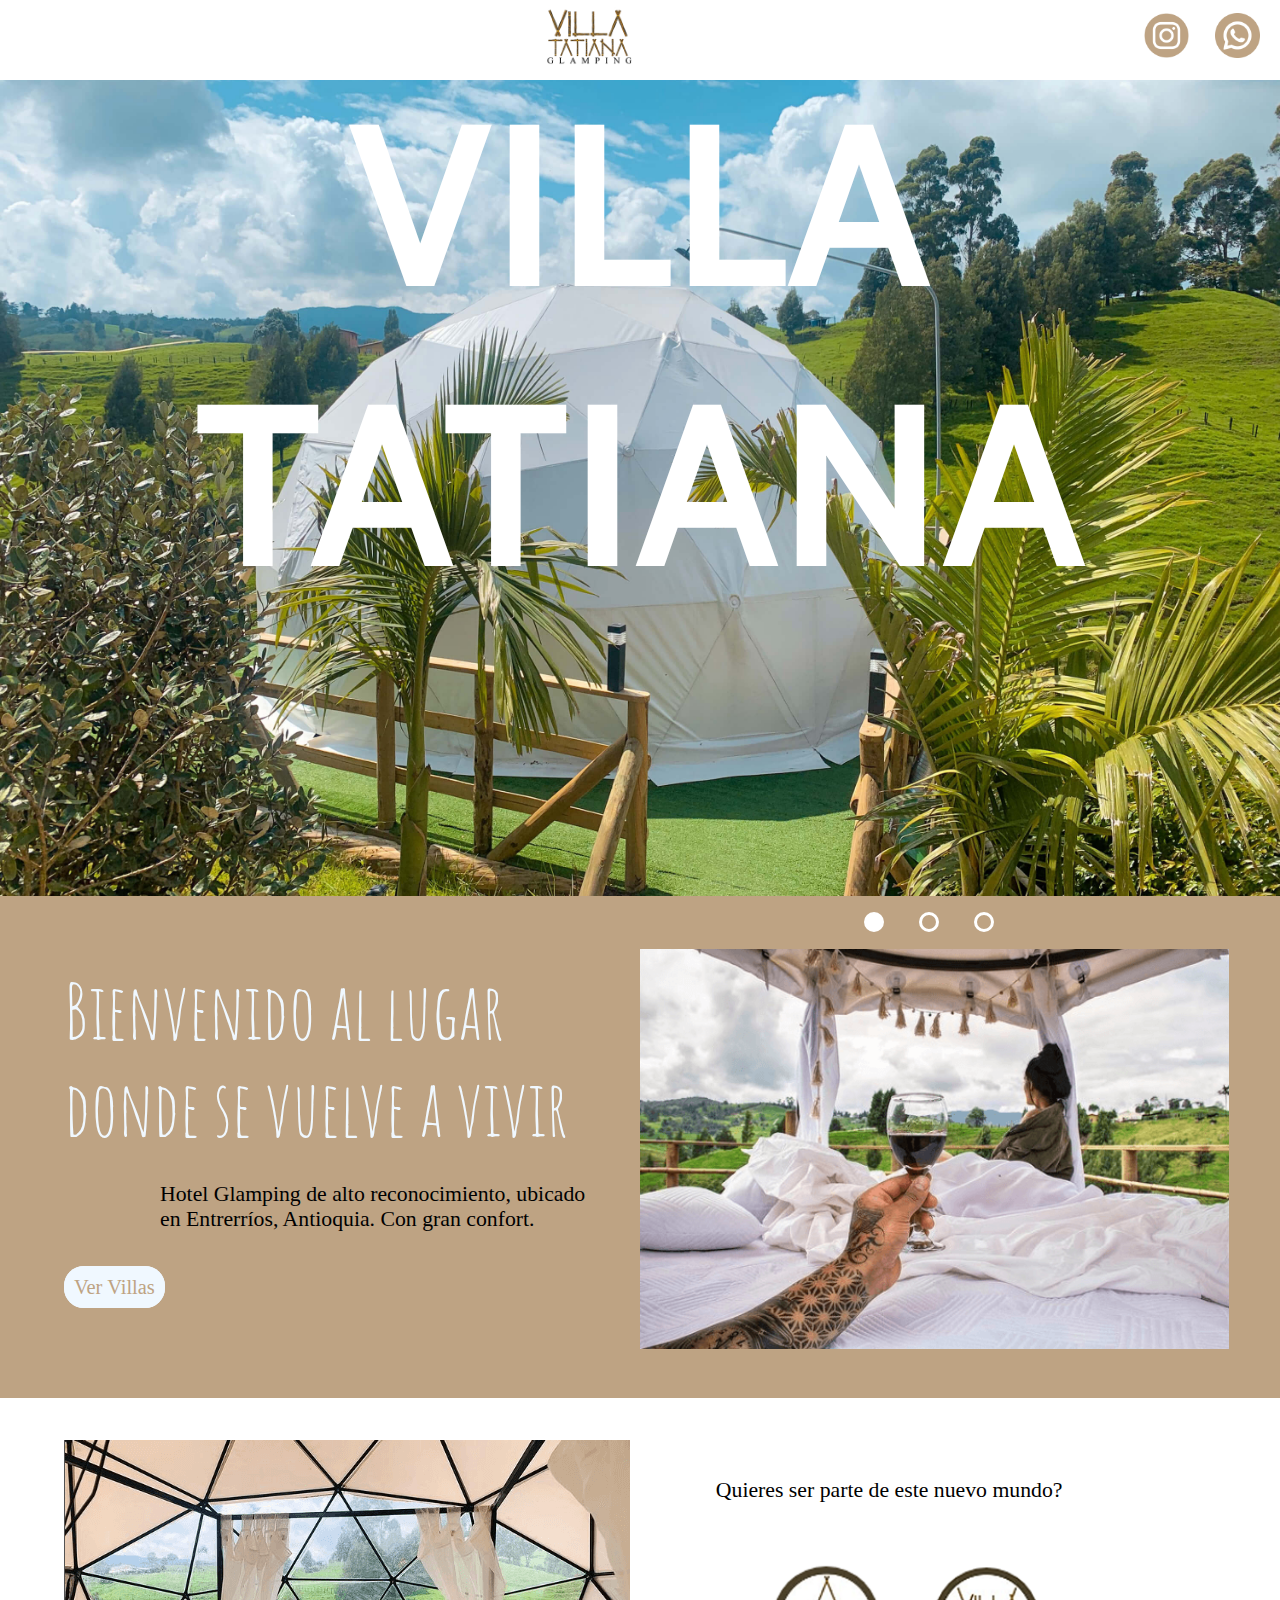
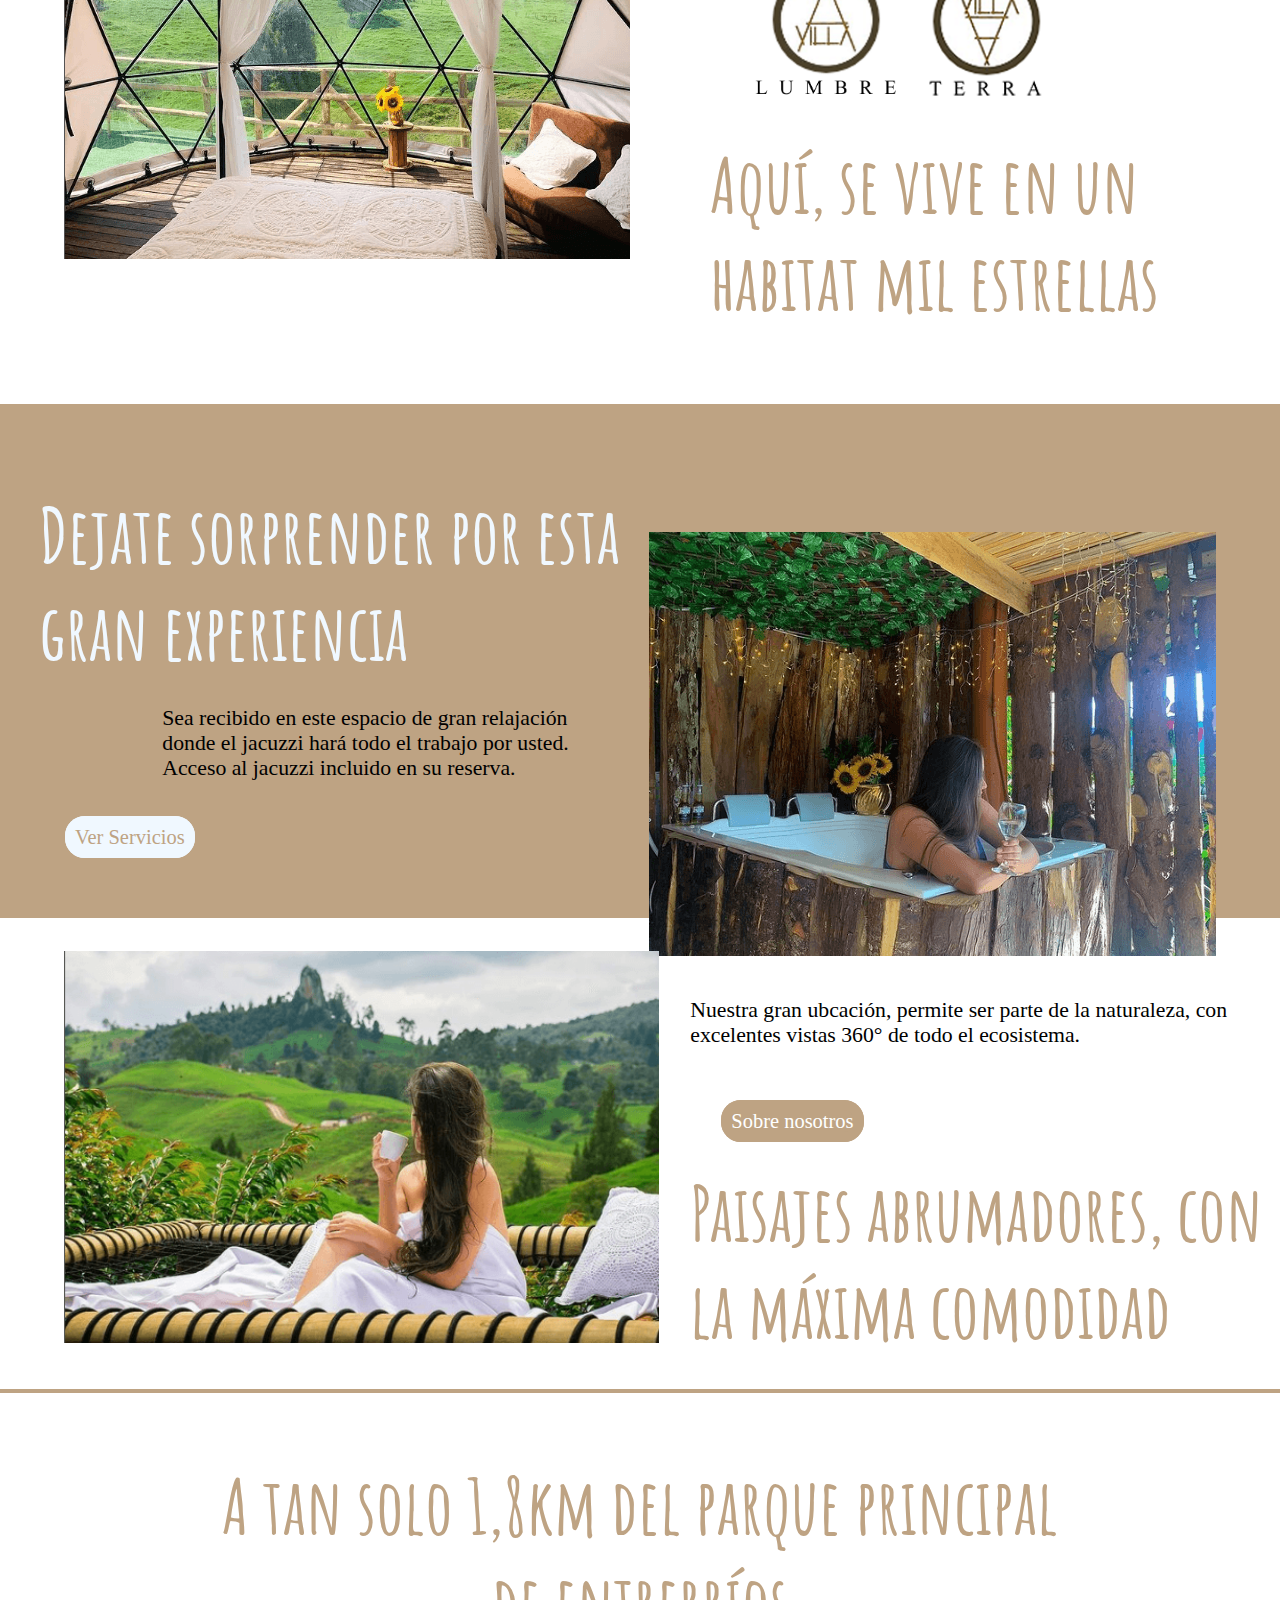
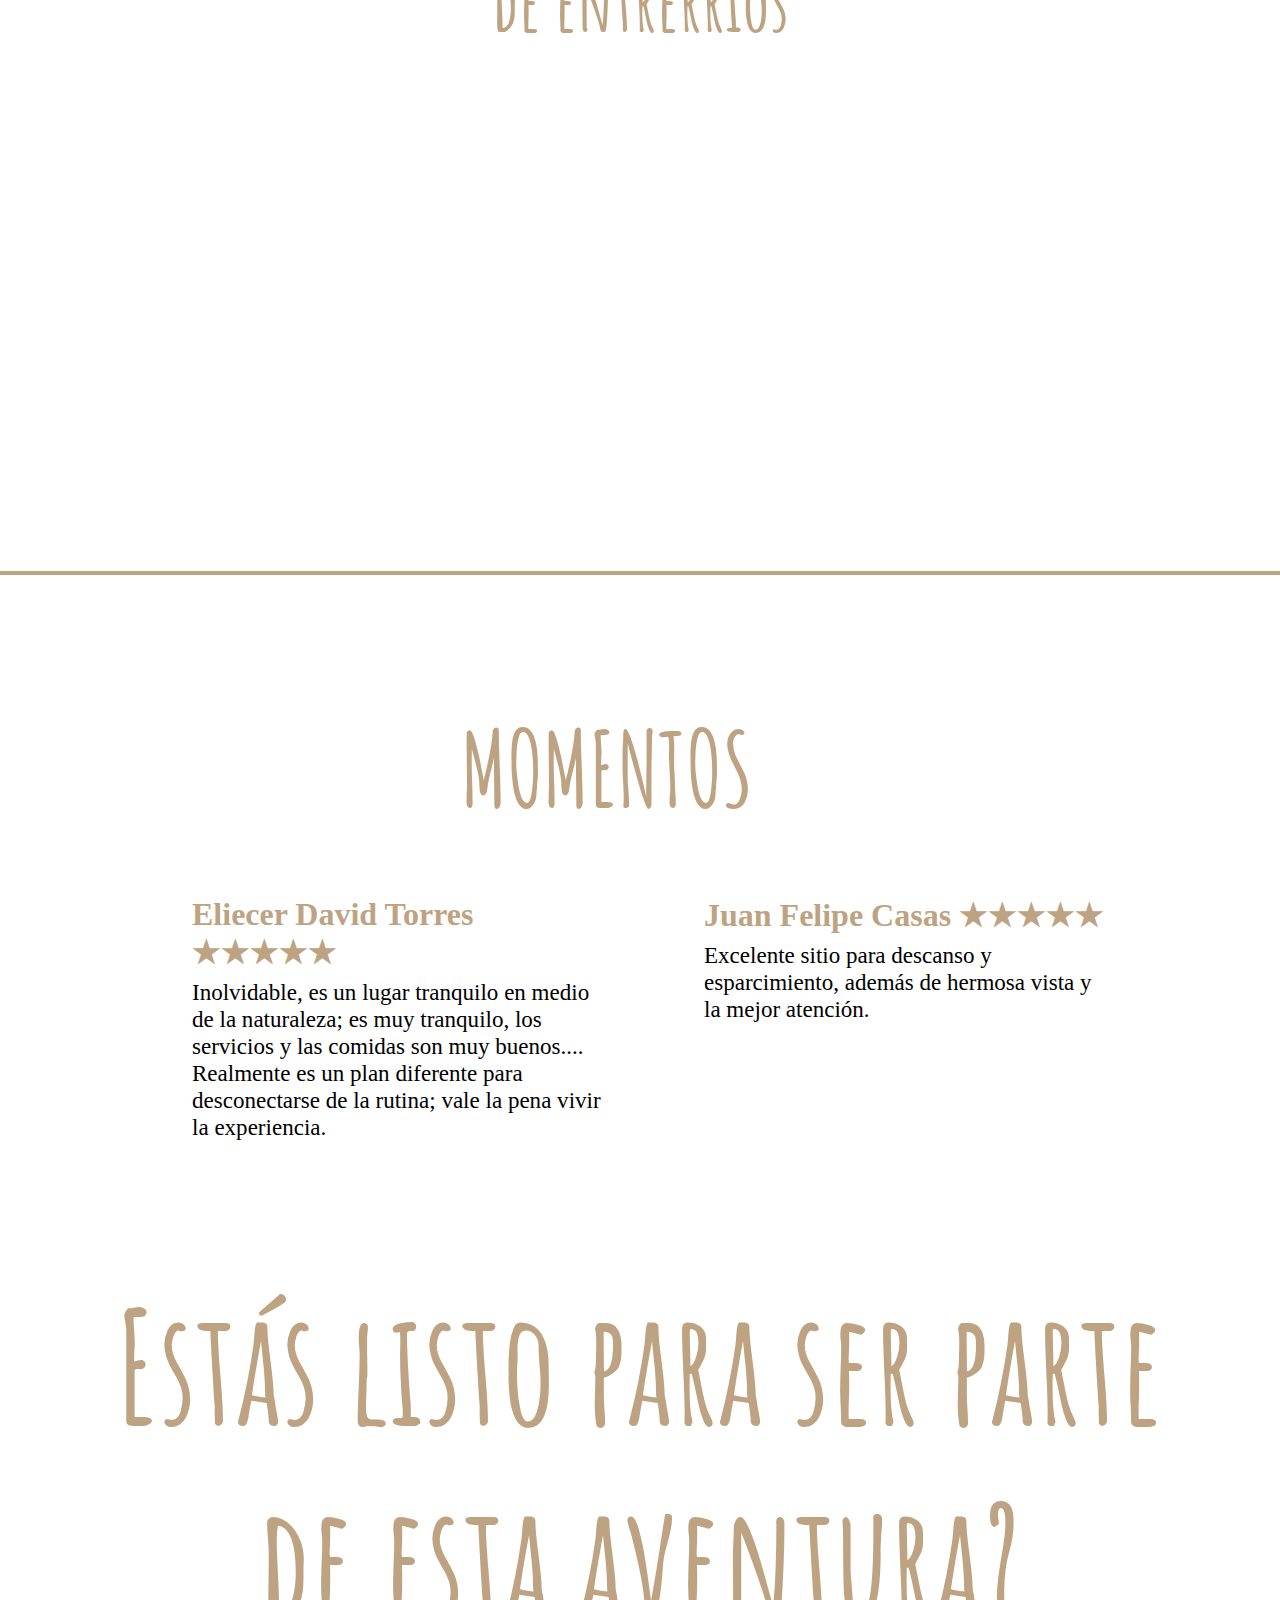
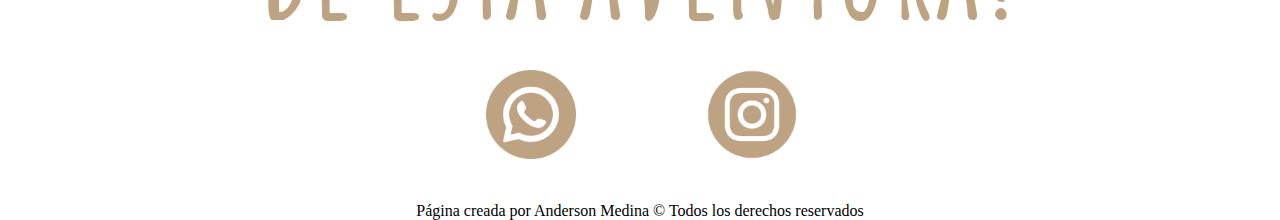
<file: index.html>
<!DOCTYPE html>
<html lang="en">
<head>
    <meta charset="UTF-8">
    <meta http-equiv="X-UA-Compatible" content="IE=edge">
    <meta name="viewport" content="width=device-width, initial-scale=1.0">
    <title>Villa Tatiana</title>
    <link rel="icon" href="img/Logo-VillaTatiana.png">
    <link rel="stylesheet" href="estilos.css">
    <link rel='stylesheet' href='https://cdn-uicons.flaticon.com/uicons-regular-straight/css/uicons-regular-straight.css'>
    <meta name="viewport" content="width=device-width, user-scalable=no, initial-scale=1.0, maximum-scale=1.0, minimum-scale=1.0">
    
</head>
<body>
    <div class="contenedor">
        <header id="cabecera">
            <nav>
                <label for="check" class="bar-btn">
                    <i class="fi fi-rs-align-justify"></i>
                </label>
                <label for="check" class="bar-btn">
                    <a href="index.html" rel="noopener noreferrer"><img src="img/Logo-VillaTatiana.png" class="logo"></a>
                </label>
                
                <input type="checkbox" id="check">
                <div class="contactos">
                    <label for="check" class="bar-btn">
                        <a href="https://www.instagram.com/glamping_villa_tatiana/" target="_blank" rel="noopener noreferrer"><img src="img/instagram.png" class="ig"></a>
                    </label>
                    <label for="check" class="bar-btn">
                        <a href="https://api.whatsapp.com/send?phone=573164572736" target="_blank" rel="noopener noreferrer"><img src="img/whatsapp.png" class="wpp"></a>
                    </label>
                </div>
            
                <il class="nav-menu">
                    <li><a class="active" href="#">Inicio</a></li>
                    <li><a href="Villas.html">Villas</a></li>
                    <li><a href="Servicios.html">Servicios</a></li>
                    <li><a href="Contacto.html">Contacto</a></li>
                    <li><a href="SobreNosotros.html">Sobre nosotros</a></li>
                    <li><a href="Ubicacion.html">Ubicación</a></li>
                    
                </il>
            </nav>
            
        </header>
        <h1>VILLA TATIANA</h1>
        <div class="primera-caja">
            
            <article>
                <p class="uno">Bienvenido al lugar donde se vuelve a vivir</p>
                <p class="dos">Hotel Glamping de alto reconocimiento, ubicado en Entrerríos, Antioquia. Con gran confort.</p>
                <div class="btn">
                    <a href="Villas.html">Ver Villas</a>
                </div>
                
            </article>
            <div>
                <div class="slider">
                    <span id="caja1-1"></span>
                    <span id="caja1-2"></span>
                    <span id="caja1-3"></span>
                </div>
                
                <img src="img/1.png" loading="lazy" id="primera-imagen" >
            </div>
            
               
        </div>
    
        <div class="segunda-caja">
            <img src="img/2.png" loading="lazy" class="imagen2">
            <article>
                <p>Quieres ser parte de este nuevo mundo? </p>
                <div class="botones">
                    <a href="Villas.html#primera-caja" class="a1" ><img loading="lazy" src="img/boton-1.png" class="lumbre"></a>
                    
                    <a href="Villas.html#tercera-caja" class="a2"><img loading="lazy" src="img/boton-2.png" class="terra"></a>
                </div>
                
                <h2>Aquí, se vive en un habitat mil estrellas</h2>
                
                
            </article>
        </div>
    
        <div class="tercera-caja">
            <article>
                <h2>Dejate sorprender por esta gran experiencia</h2>
                <p>Sea recibido en este espacio de gran relajación donde el jacuzzi hará todo el trabajo por usted. Acceso al jacuzzi incluido en su reserva.</p>
                <div class="btn">
                    <a href="Servicios.html">Ver Servicios</a>
                </div>
            </article>
            
            <img loading="lazy" src="img/3.png">
        </div>

        <div class="cuarta-caja">
            <img loading="lazy" src="img/4.png">
            <article>
                <p>Nuestra gran ubcación, permite ser parte de la naturaleza, con excelentes vistas 360° de todo el ecosistema.</p>
                <a href="SobreNosotros.html">Sobre nosotros</a>
                <h2>Paisajes abrumadores, con la máxima comodidad</h2>
                
                
            </article>
        </div>

        <div class="quinta-caja">
            <hr>
            <h2>A tan solo 1,8km del parque principal de entrerríos</h2>
            <article>
                <iframe src="https://www.google.com/maps/embed?pb=!1m14!1m8!1m3!1d7927.482828150198!2d-75.51679406166156!3d6.5542941450333!3m2!1i1024!2i768!4f13.1!3m3!1m2!1s0x8e4447a72d1e518b%3A0x46d3511a726c6b51!2sGlamping%20Villa%20Tatiana!5e0!3m2!1ses!2sco!4v1645925186852!5m2!1ses!2sco" width="950" height="400" style="border:0;" allowfullscreen="" loading="lazy"></iframe>               
            </article>
        </div>
        <hr>
        <h2 class="momento">MOMENTOS</h2>
        <div class="reseña">
            
            <article class="reseña_uno">
                <h2>Eliecer David Torres ★★★★★</h2>
                <p>Inolvidable, es un lugar tranquilo en medio de la naturaleza; es muy tranquilo, los servicios y las comidas son muy buenos.... Realmente es un plan diferente para desconectarse de la rutina; vale la pena vivir la experiencia.</p>
            </article>
            <article class="reseña_dos">
                <h2>Juan Felipe Casas   ★★★★★</h2>
                <p>Excelente sitio para descanso y esparcimiento, además de hermosa vista y la mejor atención.</p>
            </article>
        </div>

        <div class="sexta-caja">
            <article>
                
                <h2>Estás listo para ser parte de esta aventura?</h2>
                <div class="caja-logo">
                    <a href="https://api.whatsapp.com/message/MQEJHMHODII6A1?autoload=1&app_absent=0" target="_blank" rel="noopener noreferrer"><img loading="lazy" src="img/whatsapp.png" class="wpp-2"></a>

                    <a href="https://www.instagram.com/glamping_villa_tatiana/" target="_blank" rel="noopener noreferrer"><img loading="lazy" src="img/instagram.png" class="ig-2"></a>
                </div>                
                
            </article>
        </div>
    </div>

    <div class="imagenes">
        <img src="img/atardecer.jpeg">
        <img src="img/caja1-3.png">
    </div>

    <footer id="identificador-footer">
        Página creada por Anderson Medina © Todos los derechos reservados
    </footer>
    <script src="cambio.js"></script>
</body>
</html>
</file>
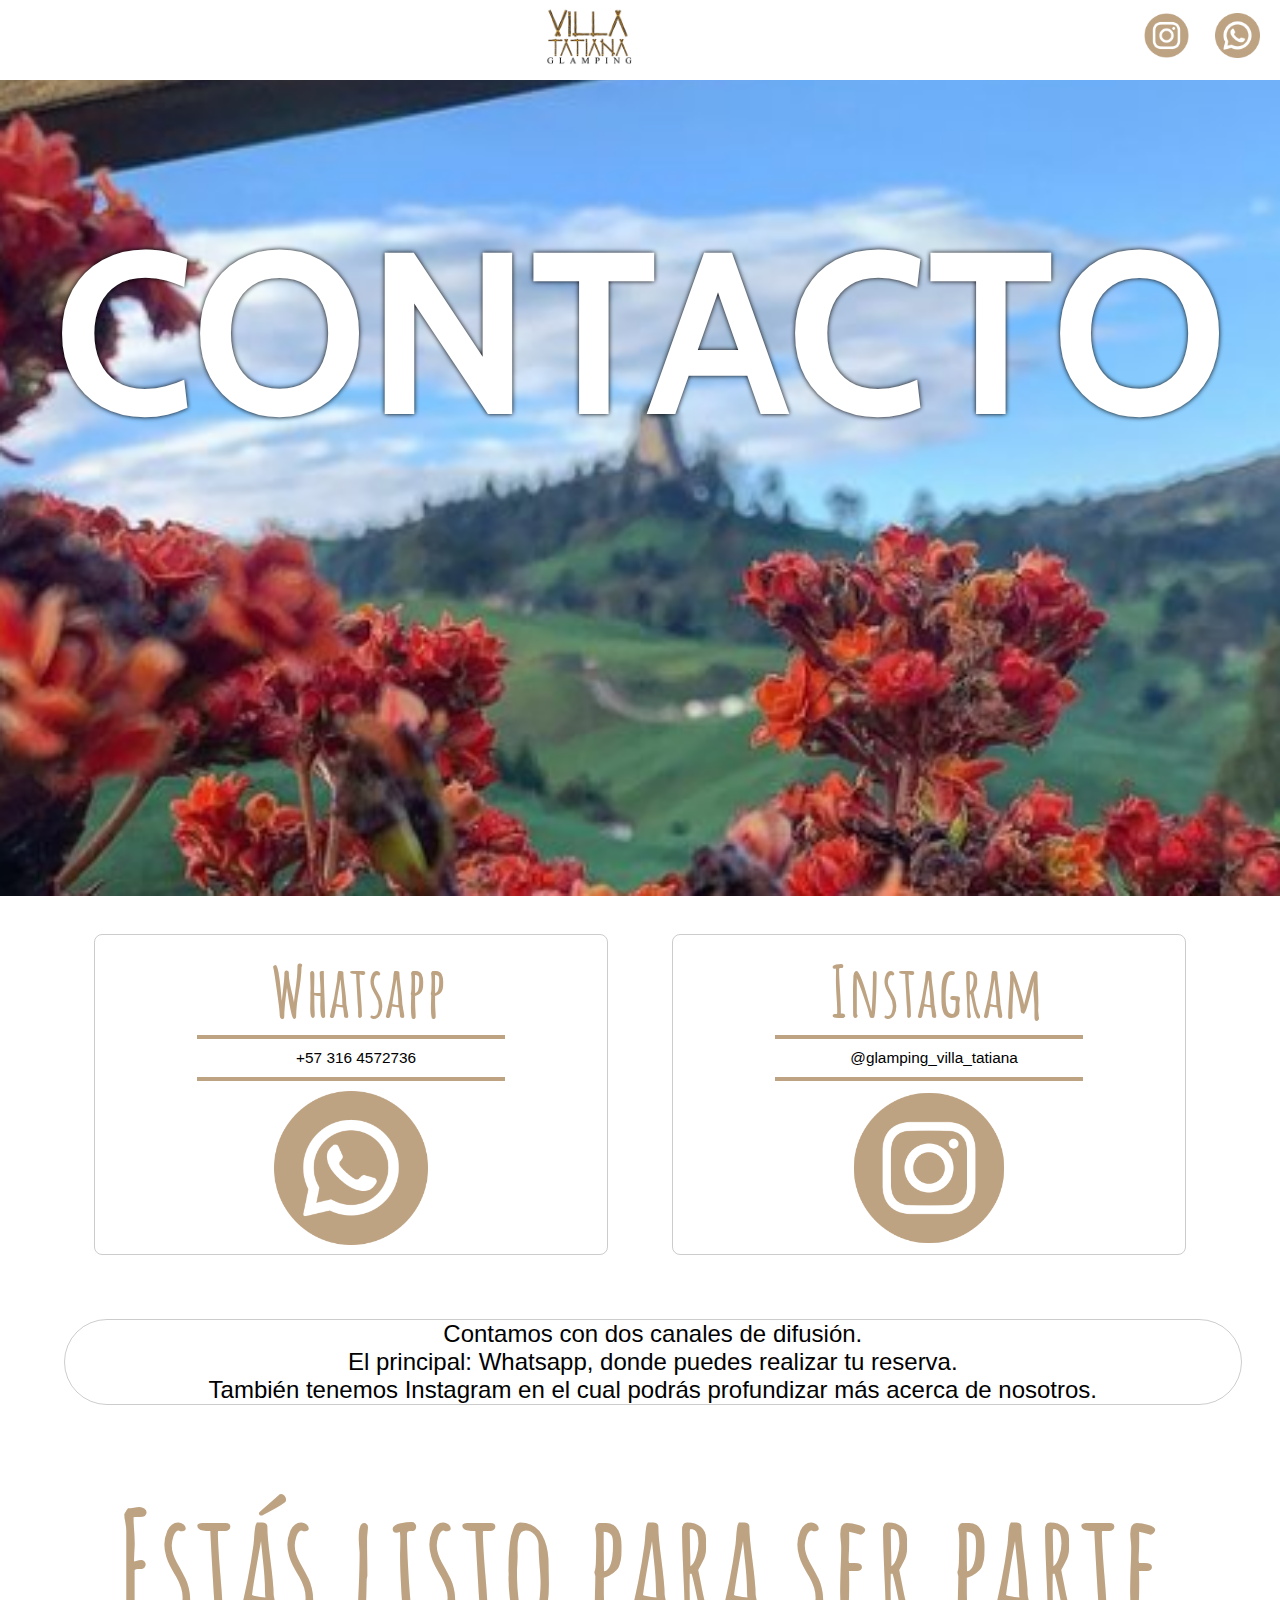
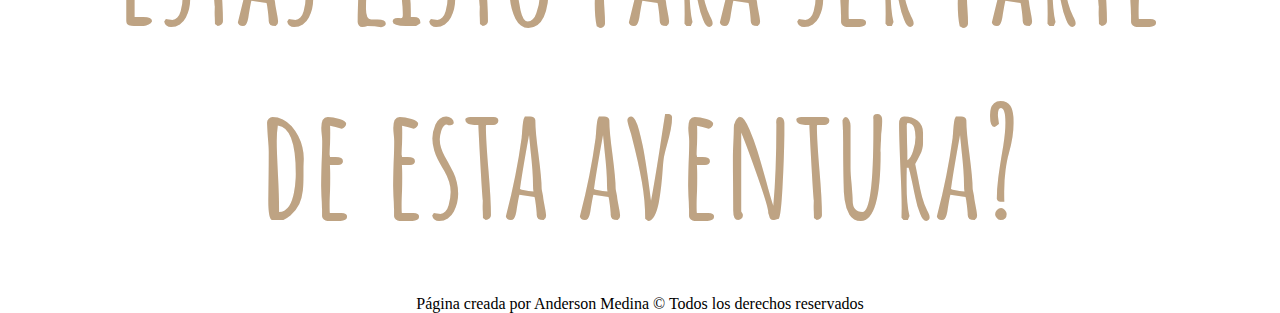
<file: Contacto.html>
<!DOCTYPE html>
<html lang="en">
<head>
    <meta charset="UTF-8">
    <meta http-equiv="X-UA-Compatible" content="IE=edge">
    <meta name="viewport" content="width=device-width, initial-scale=1.0">
    <title>Villa Tatiana | Contacto</title>
    <link rel="icon" href="img/Logo-VillaTatiana.png">
    <link rel="stylesheet" href="estilosContacto.css">
    <link rel='stylesheet' href='https://cdn-uicons.flaticon.com/uicons-regular-straight/css/uicons-regular-straight.css'>
    <link rel="stylesheet" href="https://cdnjs.cloudflare.com/ajax/libs/font-awesome/6.0.0/css/all.min.css">
    <meta name="viewport" content="width=device-width, user-scalable=no, initial-scale=1.0, maximum-scale=1.0, minimum-scale=1.0">
    
</head>
<body>
    <div class="contenedor">
        <header id="cabecera">
            <nav>
                <label for="check" class="bar-btn">
                    <i class="fi fi-rs-align-justify"></i>
                </label>
                <label for="check" class="bar-btn">
                    <a href="index.html" rel="noopener noreferrer"><img src="img/Logo-VillaTatiana.png" class="logo"></a>
                </label>
                
                <input type="checkbox" id="check">
                <div class="contactos">
                    <label for="check" class="bar-btn">
                        <a href="https://www.instagram.com/glamping_villa_tatiana/" target="_blank" rel="noopener noreferrer"><img src="img/instagram.png" class="ig"></a>
                    </label>
                    <label for="check" class="bar-btn">
                        <a href="https://api.whatsapp.com/message/MQEJHMHODII6A1?autoload=1&app_absent=0" target="_blank" rel="noopener noreferrer"><img src="img/whatsapp.png" class="wpp"></a>
                    </label>
                </div>
            
                <il class="nav-menu">
                    <li><a href="index.html">Inicio</a></li>
                    <li><a href="Villas.html">Villas</a></li>
                    <li><a href="Servicios.html">Servicios</a></li>
                    <li><a class="active" href="#">Contacto</a></li>
                    <li><a href="SobreNosotros.html">Sobre nosotros</a></li>
                    <li><a href="Ubicacion.html">Ubicación</a></li>
                    
                </il>
            </nav>
            
        </header>
        <h1>CONTACTO</h1>

        <div class="cuarta-caja">
            <div class="parte1">
                <div class="servicios1">
                    <h2>Whatsapp</h2>
                    <hr>
                    <p>+57 316 4572736</p>
                    <hr>
                    <a href="https://api.whatsapp.com/message/MQEJHMHODII6A1?autoload=1&app_absent=0" target="_blank" rel="noopener noreferrer"><img loading="lazy" src="img/whatsapp.png" class="wpp-2"></a>

                    

                    
                </div>
                <div class="servicios2">
                    <h2>Instagram</h2>
                    <hr>
                    <p>@glamping_villa_tatiana</p>
                    <hr>
                    <a href="https://www.instagram.com/glamping_villa_tatiana/" target="_blank" rel="noopener noreferrer"><img loading="lazy" src="img/instagram.png" class="ig-2"></a>

                    
                </div>
            </div>
            <div class="parte2">
                <p>Contamos con dos canales de difusión. <br> El principal: Whatsapp, donde puedes realizar tu reserva. <br>También tenemos Instagram en el cual podrás profundizar más acerca de nosotros.</p>
            </div>
            
        </div>

        <div class="sexta-caja">
            <article>
                
                <h2>Estás listo para ser parte de esta aventura?</h2>                
            </article>
        </div>
    </div>

    <footer id="identificador-footer">
        Página creada por Anderson Medina © Todos los derechos reservados
    </footer>
    <script src="cambio.js"></script>
</body>
</html>
</file>
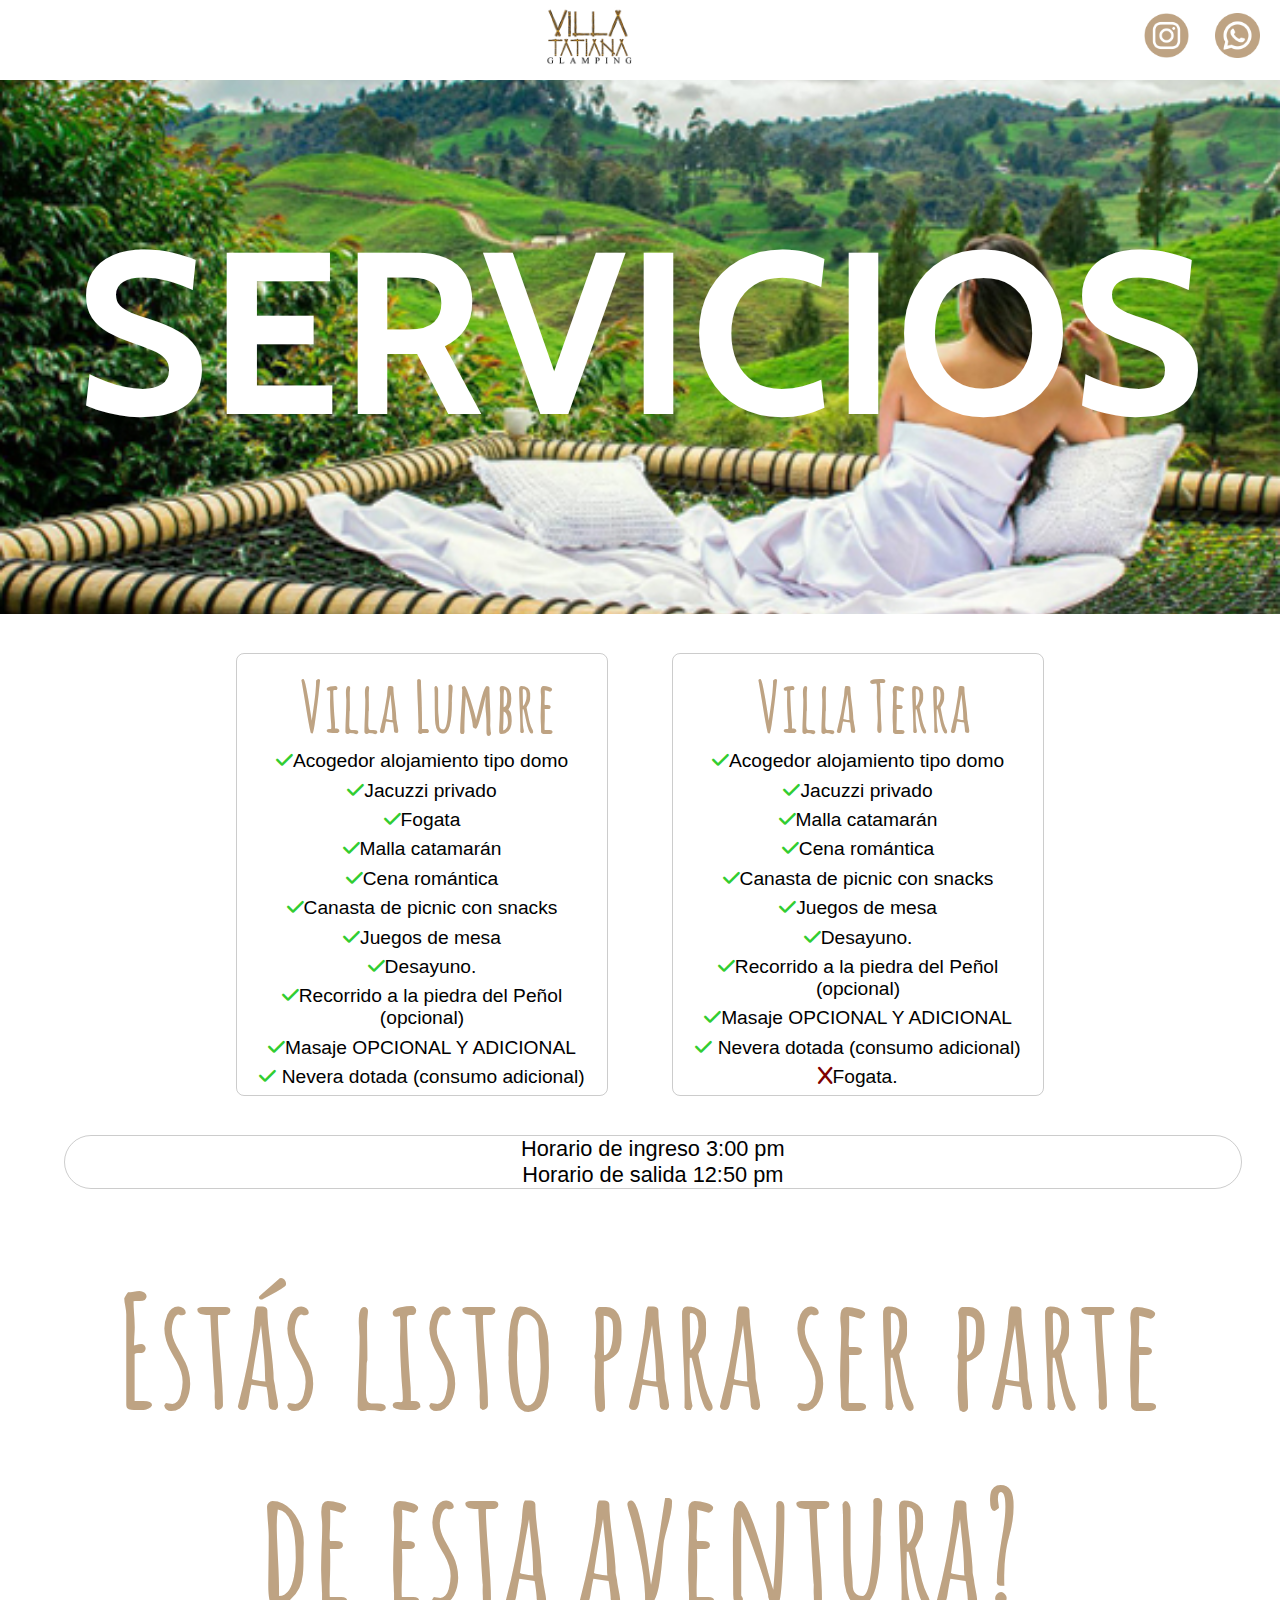
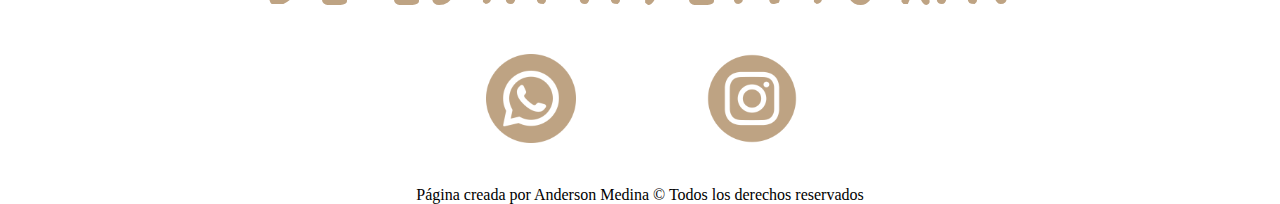
<file: Servicios.html>
<!DOCTYPE html>
<html lang="en">
<head>
    <meta charset="UTF-8">
    <meta http-equiv="X-UA-Compatible" content="IE=edge">
    <meta name="viewport" content="width=device-width, initial-scale=1.0">
    <title>Villa Tatiana | Servicios</title>
    <link rel="icon" href="img/Logo-VillaTatiana.png">
    <link rel="stylesheet" href="estilosServicios.css">
    <link rel='stylesheet' href='https://cdn-uicons.flaticon.com/uicons-regular-straight/css/uicons-regular-straight.css'>
    <link rel="stylesheet" href="https://cdnjs.cloudflare.com/ajax/libs/font-awesome/6.0.0/css/all.min.css">
    <meta name="viewport" content="width=device-width, user-scalable=no, initial-scale=1.0, maximum-scale=1.0, minimum-scale=1.0">
    
</head>
<body>
    <div class="contenedor">
        <header id="cabecera">
            <nav>
                <label for="check" class="bar-btn">
                    <i class="fi fi-rs-align-justify"></i>
                </label>
                <label for="check" class="bar-btn">
                    <a href="index.html" rel="noopener noreferrer"><img src="img/Logo-VillaTatiana.png" class="logo"></a>
                </label>
                
                <input type="checkbox" id="check">
                <div class="contactos">
                    <label for="check" class="bar-btn">
                        <a href="https://www.instagram.com/glamping_villa_tatiana/" target="_blank" rel="noopener noreferrer"><img src="img/instagram.png" class="ig"></a>
                    </label>
                    <label for="check" class="bar-btn">
                        <a href="https://api.whatsapp.com/message/MQEJHMHODII6A1?autoload=1&app_absent=0" target="_blank" rel="noopener noreferrer"><img src="img/whatsapp.png" class="wpp"></a>
                    </label>
                </div>
            
                <il class="nav-menu">
                    <li><a href="index.html">Inicio</a></li>
                    <li><a href="Villas.html">Villas</a></li>
                    <li><a class="active" href="#">Servicios</a></li>
                    <li><a href="Contacto.html">Contacto</a></li>
                    <li><a href="SobreNosotros.html">Sobre nosotros</a></li>
                    <li><a href="Ubicacion.html">Ubicación</a></li>
                    
                </il>
            </nav>
            
        </header>
        <h1>SERVICIOS</h1>

        <div class="cuarta-caja">
            <div class="parte1">
                <div class="servicios1">
                    <h2>Villa Lumbre</h2>
                    <!-- <p>En Villa Tatiana se encuentra VILLA LUMBRE. El lugar para hacer tu experiencia la más significativa y trascendental. <br>Cuenta con:</p> -->
                    <ul>
                       <li><i class="fa-solid fa-check"></i>Acogedor alojamiento tipo domo</li> 
                        <li><i class="fa-solid fa-check"></i>Jacuzzi privado</li>
                        <li><i class="fa-solid fa-check"></i>Fogata</li>
                        <li><i class="fa-solid fa-check"></i>Malla catamarán</li>
                        <li><i class="fa-solid fa-check"></i>Cena romántica</li>
                        <li><i class="fa-solid fa-check"></i>Canasta de picnic con snacks</li>
                        <li><i class="fa-solid fa-check"></i>Juegos de mesa</li>
                        <li><i class="fa-solid fa-check"></i>Desayuno.</li>
                        <li><i class="fa-solid fa-check"></i>Recorrido a la piedra del Peñol (opcional)</li>
                        <li><i class="fa-solid fa-check"></i>Masaje OPCIONAL Y ADICIONAL</li>
                        <li><i class="fa-solid fa-check"></i> Nevera dotada (consumo adicional)</li>
                    </ul>
                </div>
                <div class="servicios2">
                    <h2>Villa Terra</h2>
                    <!-- <p>En Villa Tatiana se encuentra VILLA TERRA. El lugar para hacer tu experiencia la más significativa y trascendental. <br>Cuenta con:</p> -->
                    <ul>
                        <li><i class="fa-solid fa-check"></i>Acogedor alojamiento tipo domo</li> 
                        <li><i class="fa-solid fa-check"></i>Jacuzzi privado</li>
                        <li><i class="fa-solid fa-check"></i>Malla catamarán</li>
                        <li><i class="fa-solid fa-check"></i>Cena romántica</li>
                        <li><i class="fa-solid fa-check"></i>Canasta de picnic con snacks</li>
                        <li><i class="fa-solid fa-check"></i>Juegos de mesa</li>
                        <li><i class="fa-solid fa-check"></i>Desayuno.</li>
                        <li><i class="fa-solid fa-check"></i>Recorrido a la piedra del Peñol (opcional)</li>
                        <li><i class="fa-solid fa-check"></i>Masaje OPCIONAL Y ADICIONAL</li>
                        <li><i class="fa-solid fa-check"></i> Nevera dotada (consumo adicional)</li>
                        <li><i class="fa-regular fa-x"></i>Fogata.</li>
                    </ul>
                </div>
            </div>
            <div class="parte2">
                <p>Horario de ingreso 3:00 pm <br> Horario de salida 12:50 pm</p>
            </div>
            
        </div>

        <div class="sexta-caja">
            <article>
                
                <h2>Estás listo para ser parte de esta aventura?</h2>
                <div class="caja-logo">
                    <a href="https://api.whatsapp.com/message/MQEJHMHODII6A1?autoload=1&app_absent=0" target="_blank" rel="noopener noreferrer"><img loading="lazy" src="img/whatsapp.png" class="wpp-2"></a>

                    <a href="https://www.instagram.com/glamping_villa_tatiana/" target="_blank" rel="noopener noreferrer"><img loading="lazy" src="img/instagram.png" class="ig-2"></a>
                </div>                
                
            </article>
        </div>
    </div>

    <footer id="identificador-footer">
        Página creada por Anderson Medina © Todos los derechos reservados
    </footer>
    <script src="cambio.js"></script>
</body>
</html>
</file>
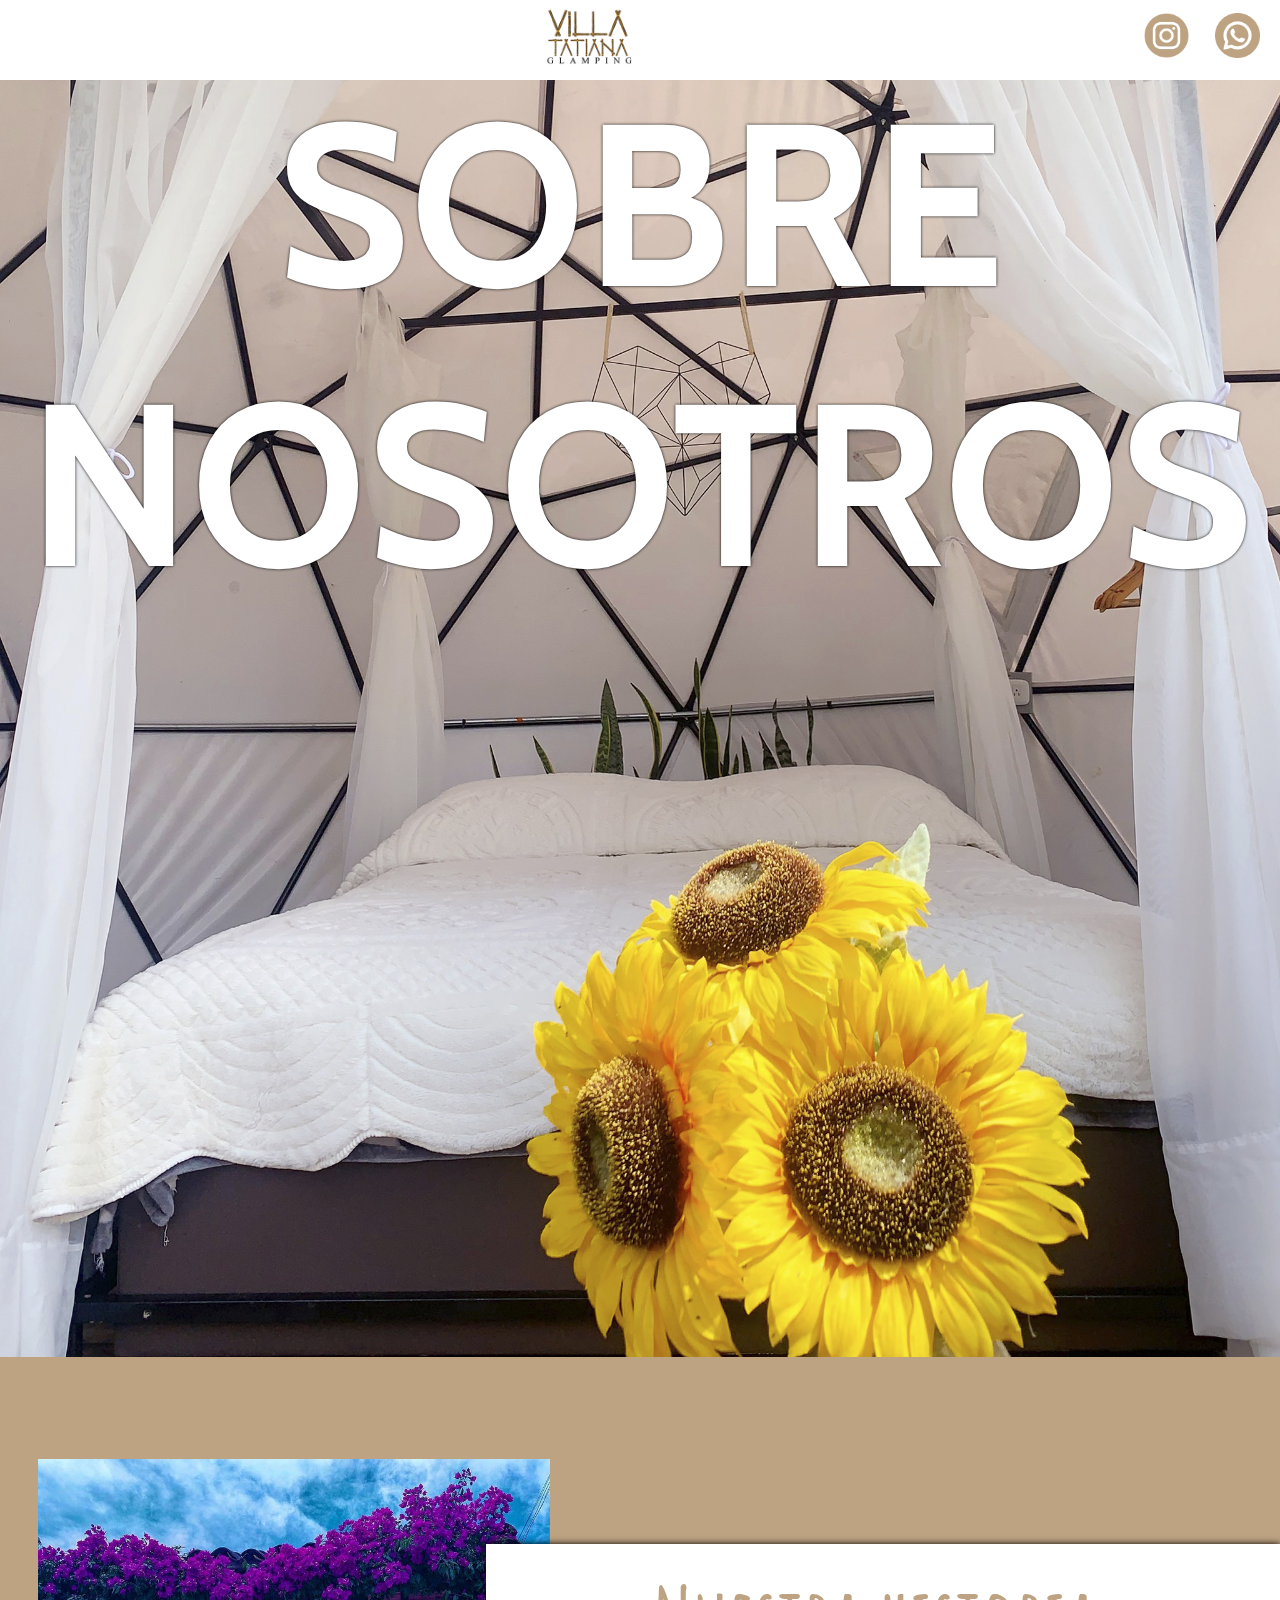
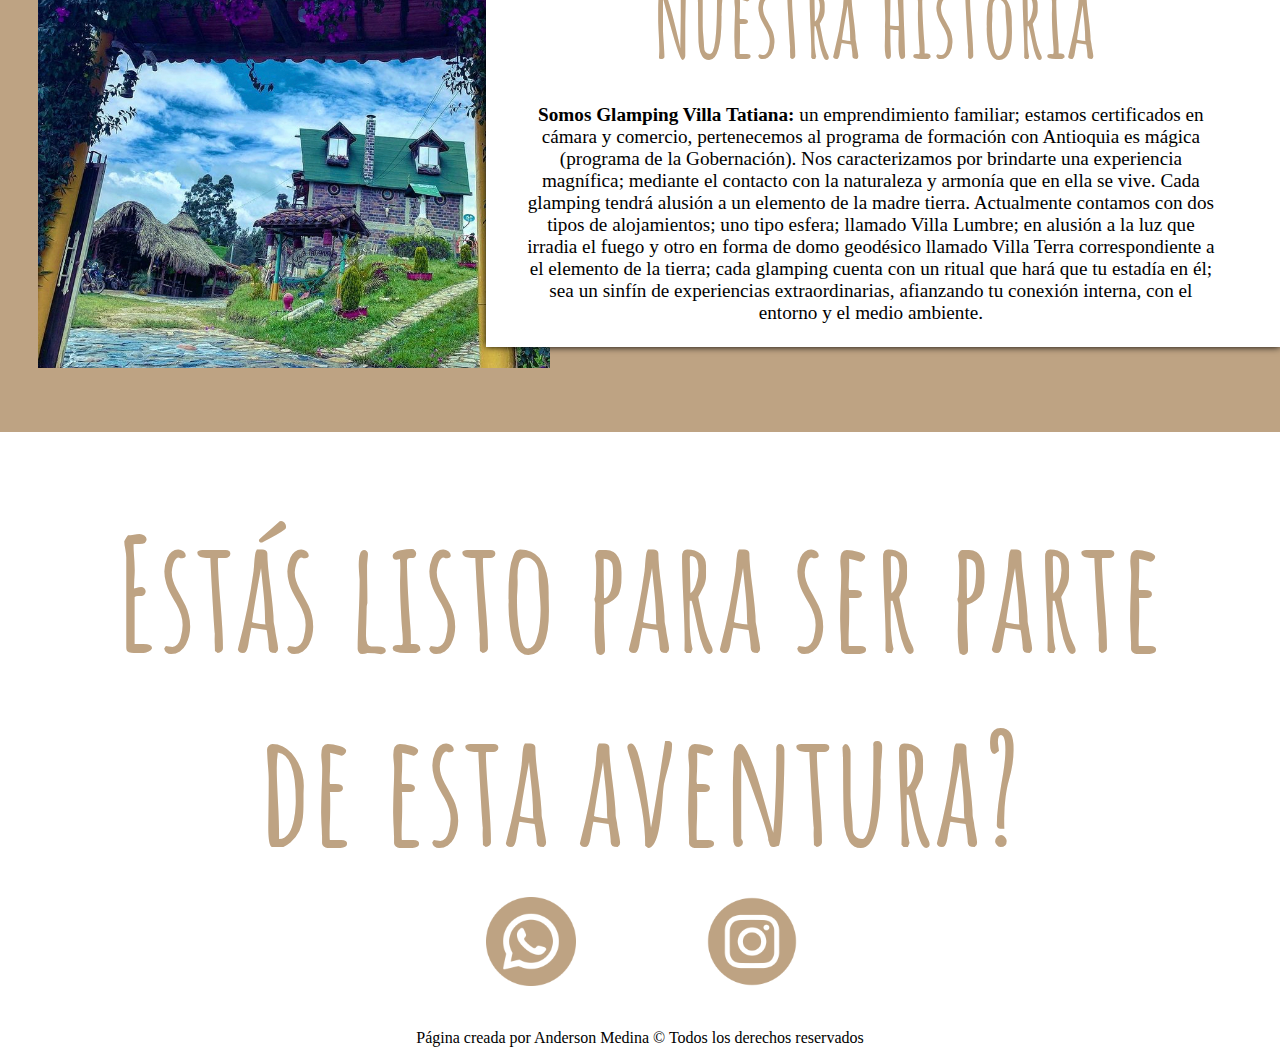
<file: SobreNosotros.html>
<!DOCTYPE html>
<html lang="en">
<head>
    <meta charset="UTF-8">
    <meta http-equiv="X-UA-Compatible" content="IE=edge">
    <meta name="viewport" content="width=device-width, initial-scale=1.0">
    <title>Villa Tatiana | Sobre Nosotros</title>
    <link rel="icon" href="img/Logo-VillaTatiana.png">
    <link rel="stylesheet" href="estilosSobreNosotros.css">
    <link rel='stylesheet' href='https://cdn-uicons.flaticon.com/uicons-regular-straight/css/uicons-regular-straight.css'>
    <link rel="stylesheet" href="https://cdnjs.cloudflare.com/ajax/libs/font-awesome/6.0.0/css/all.min.css">
    <meta name="viewport" content="width=device-width, user-scalable=no, initial-scale=1.0, maximum-scale=1.0, minimum-scale=1.0">
    
</head>
<body>
    <div class="contenedor">
        <header id="cabecera">
            <nav>
                <label for="check" class="bar-btn">
                    <i class="fi fi-rs-align-justify"></i>
                </label>
                <label for="check" class="bar-btn">
                    <a href="index.html" rel="noopener noreferrer"><img src="img/Logo-VillaTatiana.png" class="logo"></a>
                </label>
                
                <input type="checkbox" id="check">
                <div class="contactos">
                    <label for="check" class="bar-btn">
                        <a href="https://www.instagram.com/glamping_villa_tatiana/" target="_blank" rel="noopener noreferrer"><img src="img/instagram.png" class="ig"></a>
                    </label>
                    <label for="check" class="bar-btn">
                        <a href="https://api.whatsapp.com/message/MQEJHMHODII6A1?autoload=1&app_absent=0" target="_blank" rel="noopener noreferrer"><img src="img/whatsapp.png" class="wpp"></a>
                    </label>
                </div>
            
                <il class="nav-menu">
                    <li><a href="index.html">Inicio</a></li>
                    <li><a href="Villas.html">Villas</a></li>
                    <li><a href="Servicios.html">Servicios</a></li>
                    <li><a href="Contacto.html">Contacto</a></li>
                    <li><a class="active" href="#">Sobre nosotros</a></li>
                    <li><a href="Ubicacion.html">Ubicación</a></li>
                    
                </il>
            </nav>
            
        </header>
        <h1>SOBRE NOSOTROS</h1>

        <div class="cuarta-caja">
            <img src="img/Nosotros.jpg" alt="">
            <div class="parte1">
                <div class="servicios1">
                    <h2>Nuestra historia</h2>
                    <div class="inside">
                        <p><b>Somos Glamping Villa Tatiana:</b> un emprendimiento familiar; estamos certificados en cámara y comercio, pertenecemos al programa de formación con Antioquia es mágica (programa de la Gobernación). Nos caracterizamos por brindarte una experiencia magnífica; mediante el contacto con la naturaleza y armonía que en ella se vive. Cada glamping tendrá alusión a un elemento de la madre tierra. Actualmente contamos con dos tipos de alojamientos; uno tipo esfera; llamado Villa Lumbre; en alusión a la luz que irradia el fuego y otro en forma de domo geodésico llamado Villa Terra correspondiente a el elemento de la tierra; cada glamping cuenta con un ritual que hará que tu estadía en él; sea un sinfín de experiencias extraordinarias, afianzando tu conexión interna, con el entorno y el medio ambiente.</p>
                    </div>
                    
                </div>
            </div>
            
        </div>

        <div class="sexta-caja">
            <article>
                
                <h2>Estás listo para ser parte de esta aventura?</h2>
                <div class="caja-logo">
                    <a href="https://api.whatsapp.com/message/MQEJHMHODII6A1?autoload=1&app_absent=0" target="_blank" rel="noopener noreferrer"><img loading="lazy" src="img/whatsapp.png" class="wpp-2"></a>

                    <a href="https://www.instagram.com/glamping_villa_tatiana/" target="_blank" rel="noopener noreferrer"><img loading="lazy" src="img/instagram.png" class="ig-2"></a>
                </div>                
                
            </article>
        </div>
    </div>

    <footer id="identificador-footer">
        Página creada por Anderson Medina © Todos los derechos reservados
    </footer>
    <script src="cambio.js"></script>
</body>
</html>
</file>
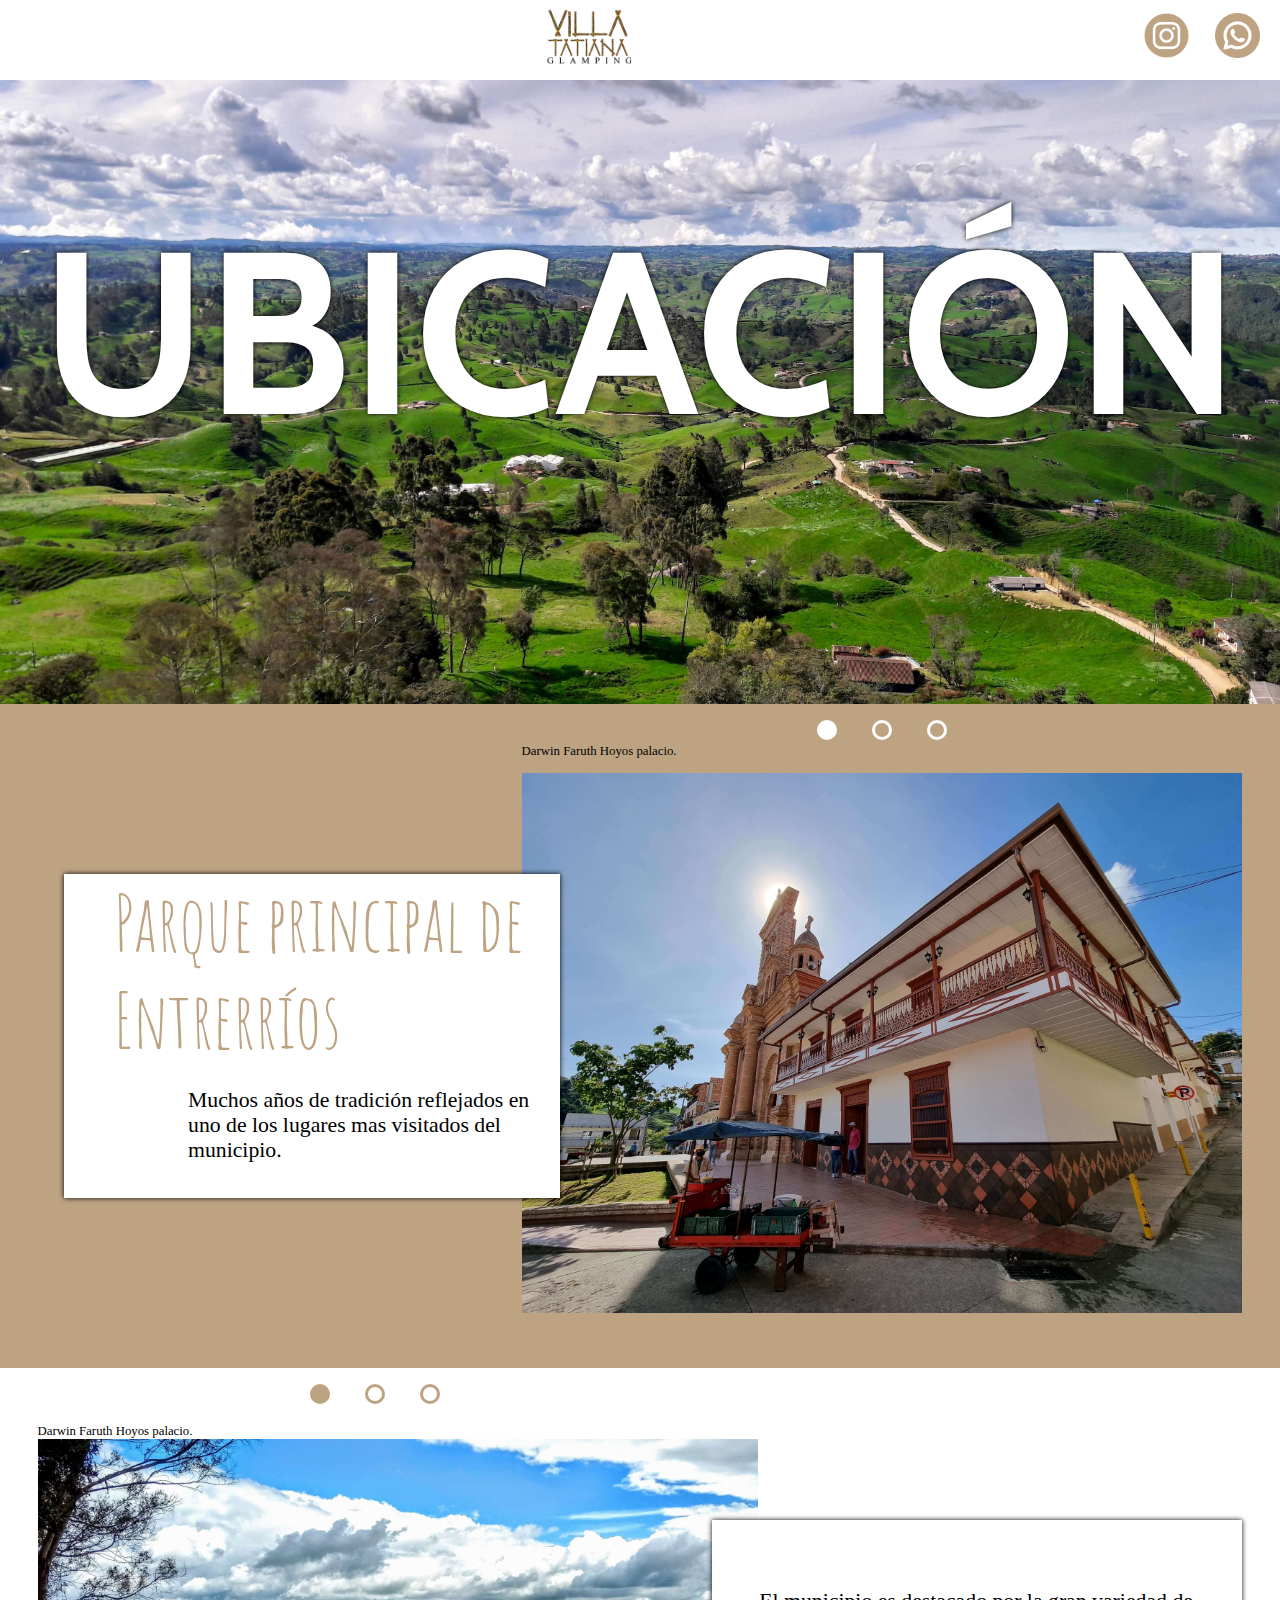
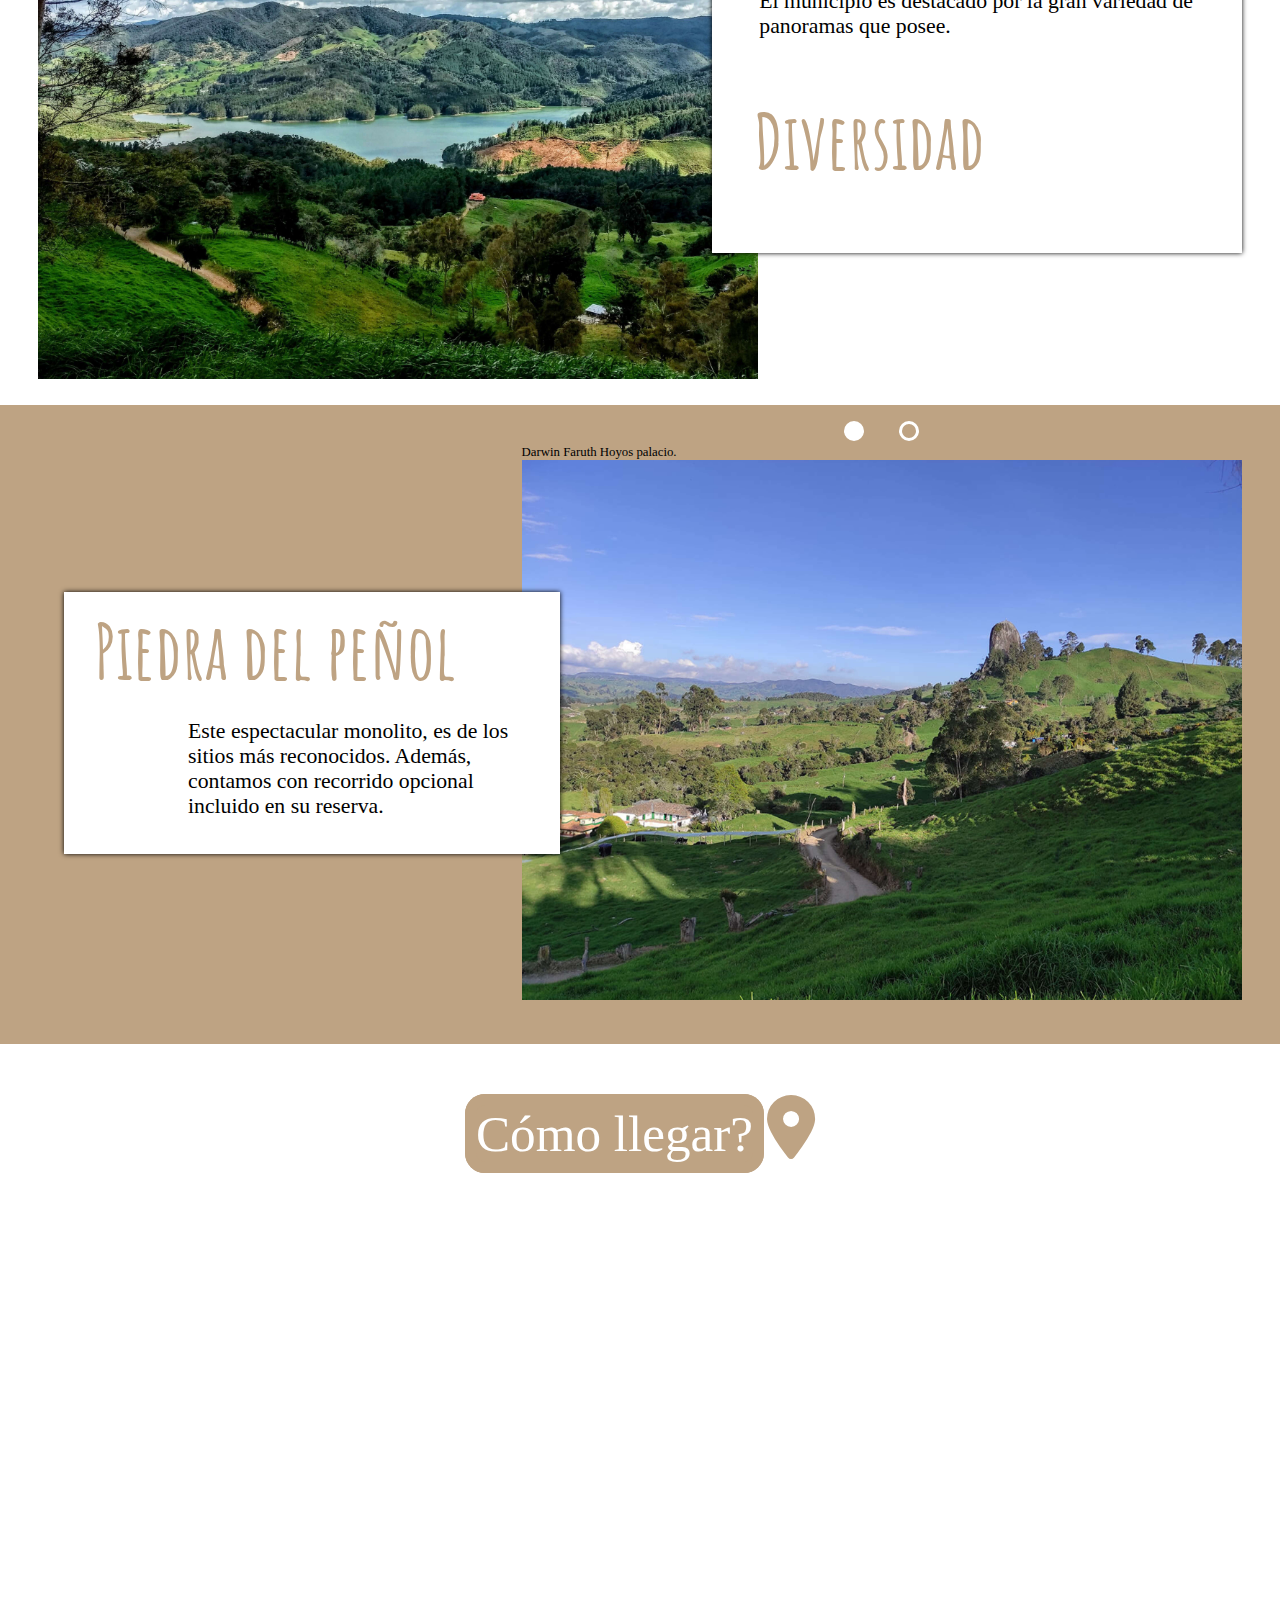
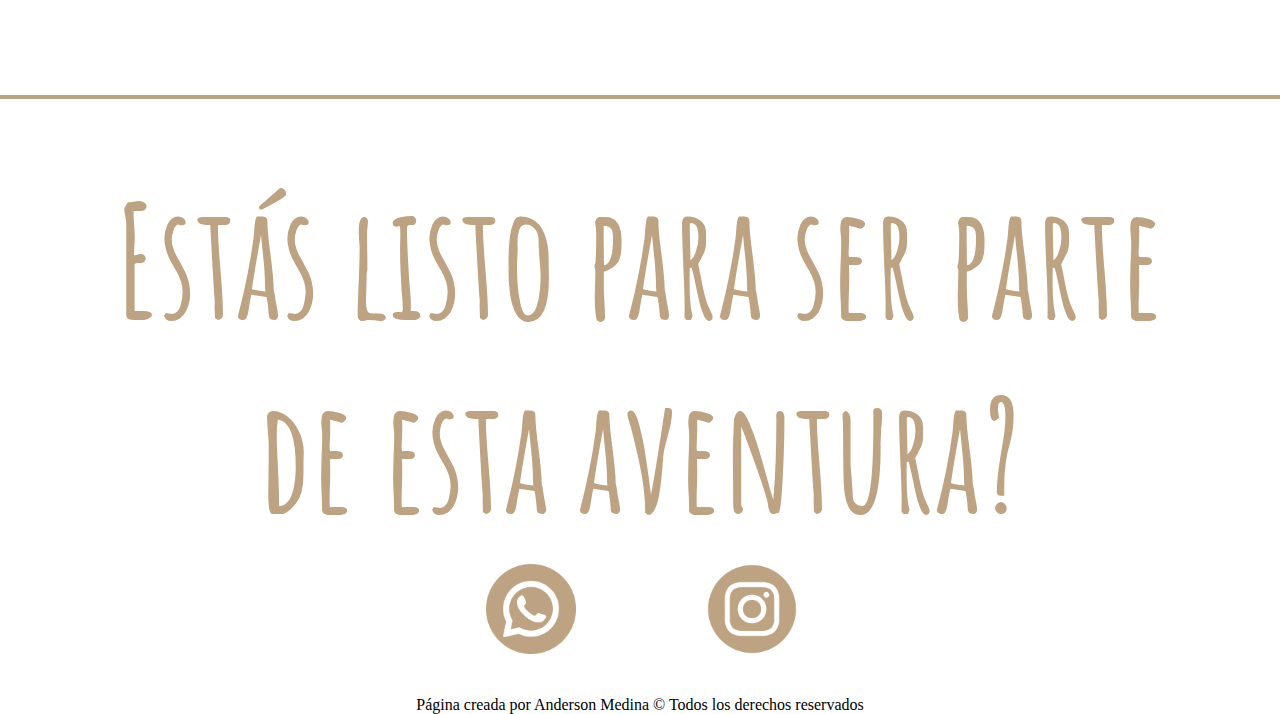
<file: Ubicacion.html>
<!DOCTYPE html>
<html lang="en">
<head>
    <meta charset="UTF-8">
    <meta http-equiv="X-UA-Compatible" content="IE=edge">
    <meta name="viewport" content="width=device-width, initial-scale=1.0">
    <title>Villa Tatiana | Ubicación</title>
    <link rel="icon" href="img/Logo-VillaTatiana.png">
    <link rel="stylesheet" href="estilosUbicacion.css">
    <link rel='stylesheet' href='https://cdn-uicons.flaticon.com/uicons-regular-straight/css/uicons-regular-straight.css'>
    <link rel="stylesheet" href="https://cdnjs.cloudflare.com/ajax/libs/font-awesome/6.0.0/css/all.min.css">
    <meta name="viewport" content="width=device-width, user-scalable=no, initial-scale=1.0, maximum-scale=1.0, minimum-scale=1.0">
    
</head>
<body>
    <div class="contenedor">
        <header id="cabecera">
            <nav>
                <label for="check" class="bar-btn">
                    <i class="fi fi-rs-align-justify"></i>
                </label>
                <label for="check" class="bar-btn">
                    <a href="index.html" rel="noopener noreferrer"><img src="img/Logo-VillaTatiana.png" class="logo"></a>
                </label>
                
                <input type="checkbox" id="check">
                <div class="contactos">
                    <label for="check" class="bar-btn">
                        <a href="https://www.instagram.com/glamping_villa_tatiana/" target="_blank" rel="noopener noreferrer"><img src="img/instagram.png" class="ig"></a>
                    </label>
                    <label for="check" class="bar-btn">
                        <a href="https://api.whatsapp.com/message/MQEJHMHODII6A1?autoload=1&app_absent=0" target="_blank" rel="noopener noreferrer"><img src="img/whatsapp.png" class="wpp"></a>
                    </label>
                </div>
            
                <il class="nav-menu">
                    <li><a href="index.html">Inicio</a></li>
                    <li><a href="Villas.html">Villas</a></li>
                    <li><a href="Servicios.html">Servicios</a></li>
                    <li><a href="Contacto.html">Contacto</a></li>
                    <li><a href="SobreNosotros.html">Sobre nosotros</a></li>
                    <li><a class="active" href="#">Ubicación</a></li>
                </il>
            </nav>
            
        </header>
        <h1>UBICACIÓN</h1>
        <div class="primera-caja" id="primera-caja">
            
            <article class="titulo1">
                <p class="uno">Parque principal de Entrerríos</p>
                <p class="dos">Muchos años de tradición reflejados en uno de los lugares mas visitados del municipio.</p>
                
            </article>
            <div class="caja-slider">
                <div class="slider">
                    <span id="caja1-1"></span>
                    <span id="caja1-2"></span>
                    <span id="caja1-3"></span>
                </div>
                <p class="fotografo">Darwin Faruth Hoyos palacio.</p>
                <img src="imgUbicacion/pueblo-1.jpg" loading="lazy" id="primera-imagen" >
            </div>
            
               
        </div>
    
        <div class="segunda-caja">
            <div>
                <div class="slider">
                    <span id="caja2-1"></span>
                    <span id="caja2-2"></span>
                    <span id="caja2-3"></span>
                    
                </div>
                <p class="fotografo" id="fotografo">Darwin Faruth Hoyos palacio.</p>
                <img src="imgUbicacion/paisajes-1.jpg" loading="lazy" class="imagen2" id="segunda-imagen">
            </div>
            
            <article class="titulo2">
                <p>El municipio es destacado por la gran variedad de panoramas que posee.</p>                
                <h2>Diversidad</h2>
            </article>
        </div>
    
        <div class="tercera-caja" id="tercera-caja">
            <article class="titulo1">
                <h2>Piedra del peñol</h2>
                <p>Este espectacular monolito, es de los sitios más reconocidos. Además, contamos con recorrido opcional incluido en su reserva.</p>
            </article>
            <div class="caja3">
                <div class="slider">
                    <span id="caja3-1"></span>
                    <span id="caja3-2"></span>
                </div>
                <p class="fotografo" id="fotografo">Darwin Faruth Hoyos palacio.</p>
                <img loading="lazy" src="imgUbicacion/penol-1.jpg" id="tercera-imagen">
            </div>
            
        </div>

        <div class="quinta-caja">
            <hr>
            <div class="boton-ir">
                <a class="link-texto" target="_blank" href="https://goo.gl/maps/HNJHZ5TQsR8uBZTT7">Cómo llegar?</a>
                <a target="_blank" href="https://goo.gl/maps/HNJHZ5TQsR8uBZTT7"><i class="fa-solid fa-location-dot"></i></a>
            </div>
            <article>
                <iframe src="https://www.google.com/maps/embed?pb=!1m14!1m8!1m3!1d7927.482828150198!2d-75.51679406166156!3d6.5542941450333!3m2!1i1024!2i768!4f13.1!3m3!1m2!1s0x8e4447a72d1e518b%3A0x46d3511a726c6b51!2sGlamping%20Villa%20Tatiana!5e0!3m2!1ses!2sco!4v1645925186852!5m2!1ses!2sco" width="950" height="400" style="border:0;" allowfullscreen="" loading="lazy"></iframe>               
            </article>
        </div>

        <hr>

        <div class="sexta-caja">
            <article>
                
                <h2>Estás listo para ser parte de esta aventura?</h2>
                <div class="caja-logo">
                    <a href="https://api.whatsapp.com/message/MQEJHMHODII6A1?autoload=1&app_absent=0" target="_blank" rel="noopener noreferrer"><img loading="lazy" src="img/whatsapp.png" class="wpp-2"></a>

                    <a href="https://www.instagram.com/glamping_villa_tatiana/" target="_blank" rel="noopener noreferrer"><img loading="lazy" src="img/instagram.png" class="ig-2"></a>
                </div>                
                
            </article>
        </div>
    </div>

    <div class="caja-img">
        <img src="imgUbicacion/paisajes-2.jpg" alt="">
        <img src="imgUbicacion/paisajes-3.jpg" alt="">
        <img src="imgUbicacion/penol-2.jpg" >
        <img src="imgUbicacion/pueblo-2.jpg" alt="">
        <img src="imgUbicacion/pueblo-3.jpg" alt="">
    </div>

    <footer id="identificador-footer">
        Página creada por Anderson Medina © Todos los derechos reservados
    </footer>
    <script src="JsUbi.js"></script>
</body>
</html>
</file>
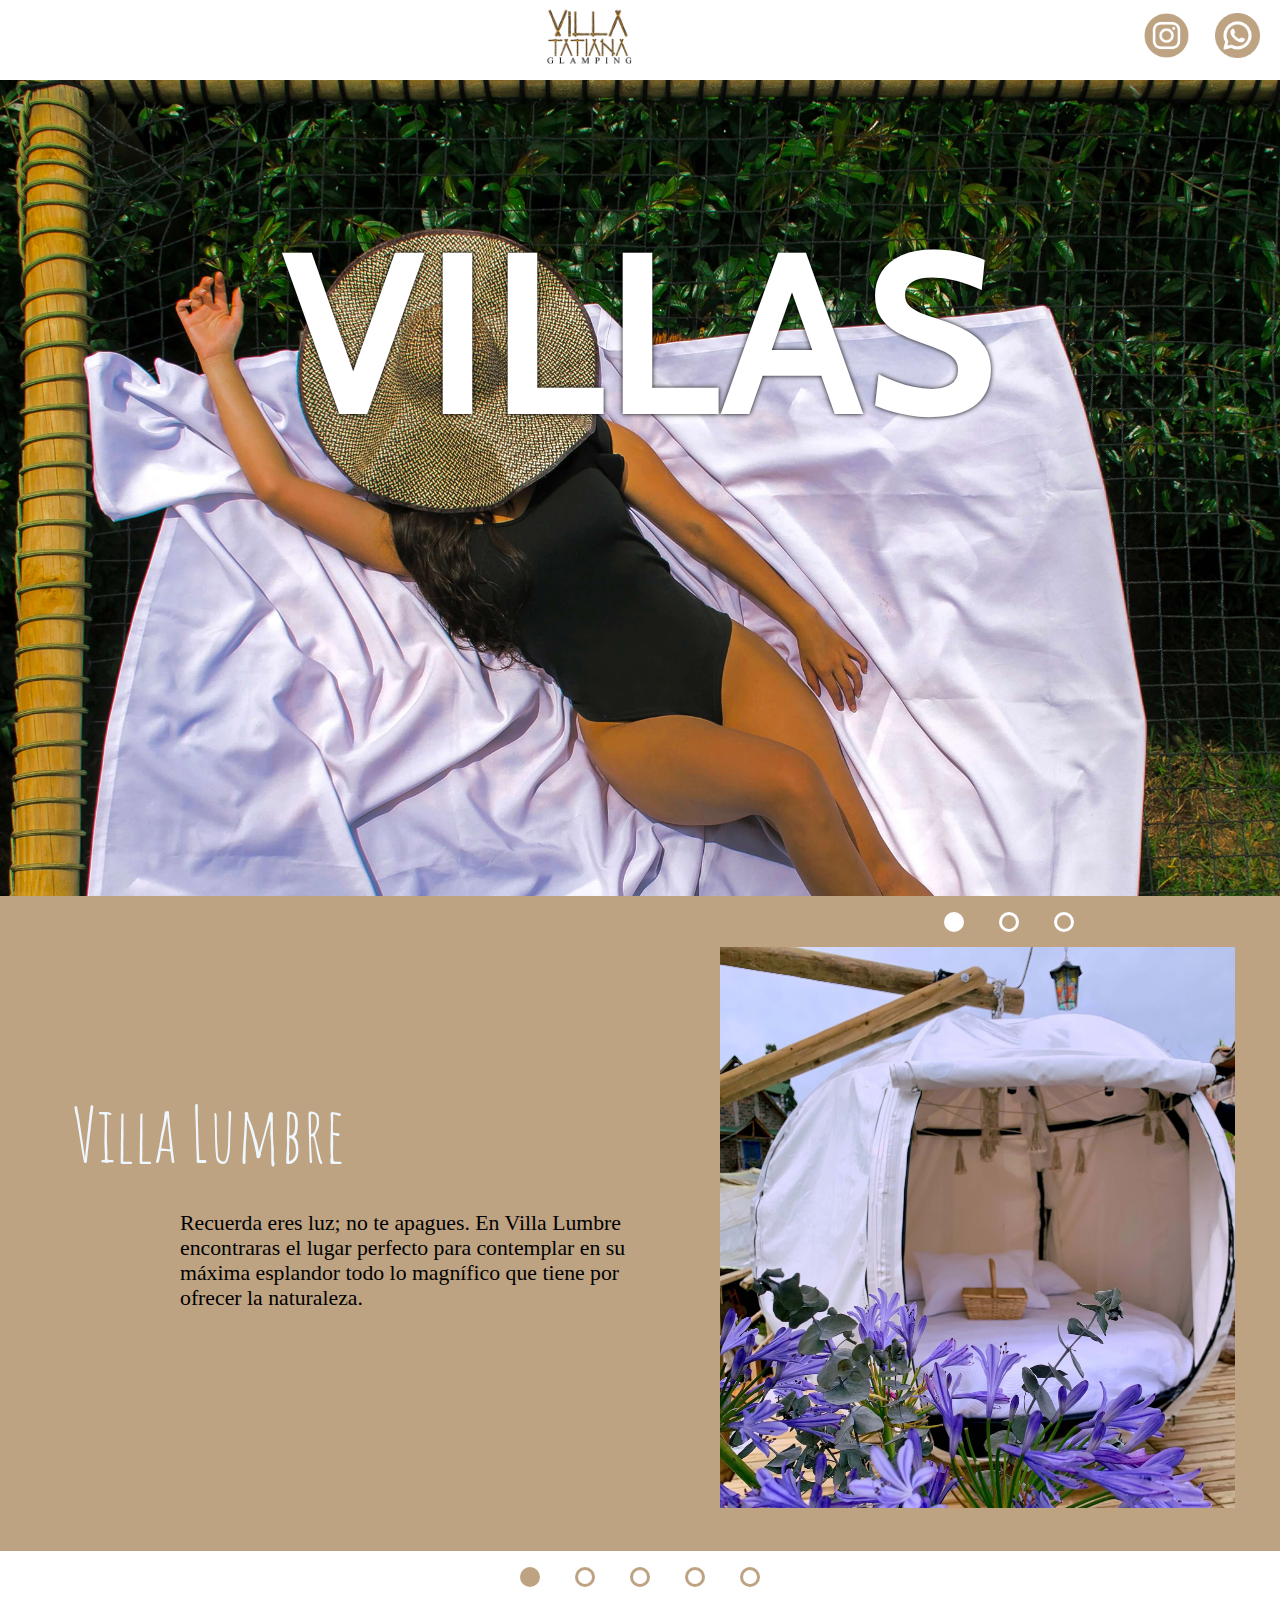
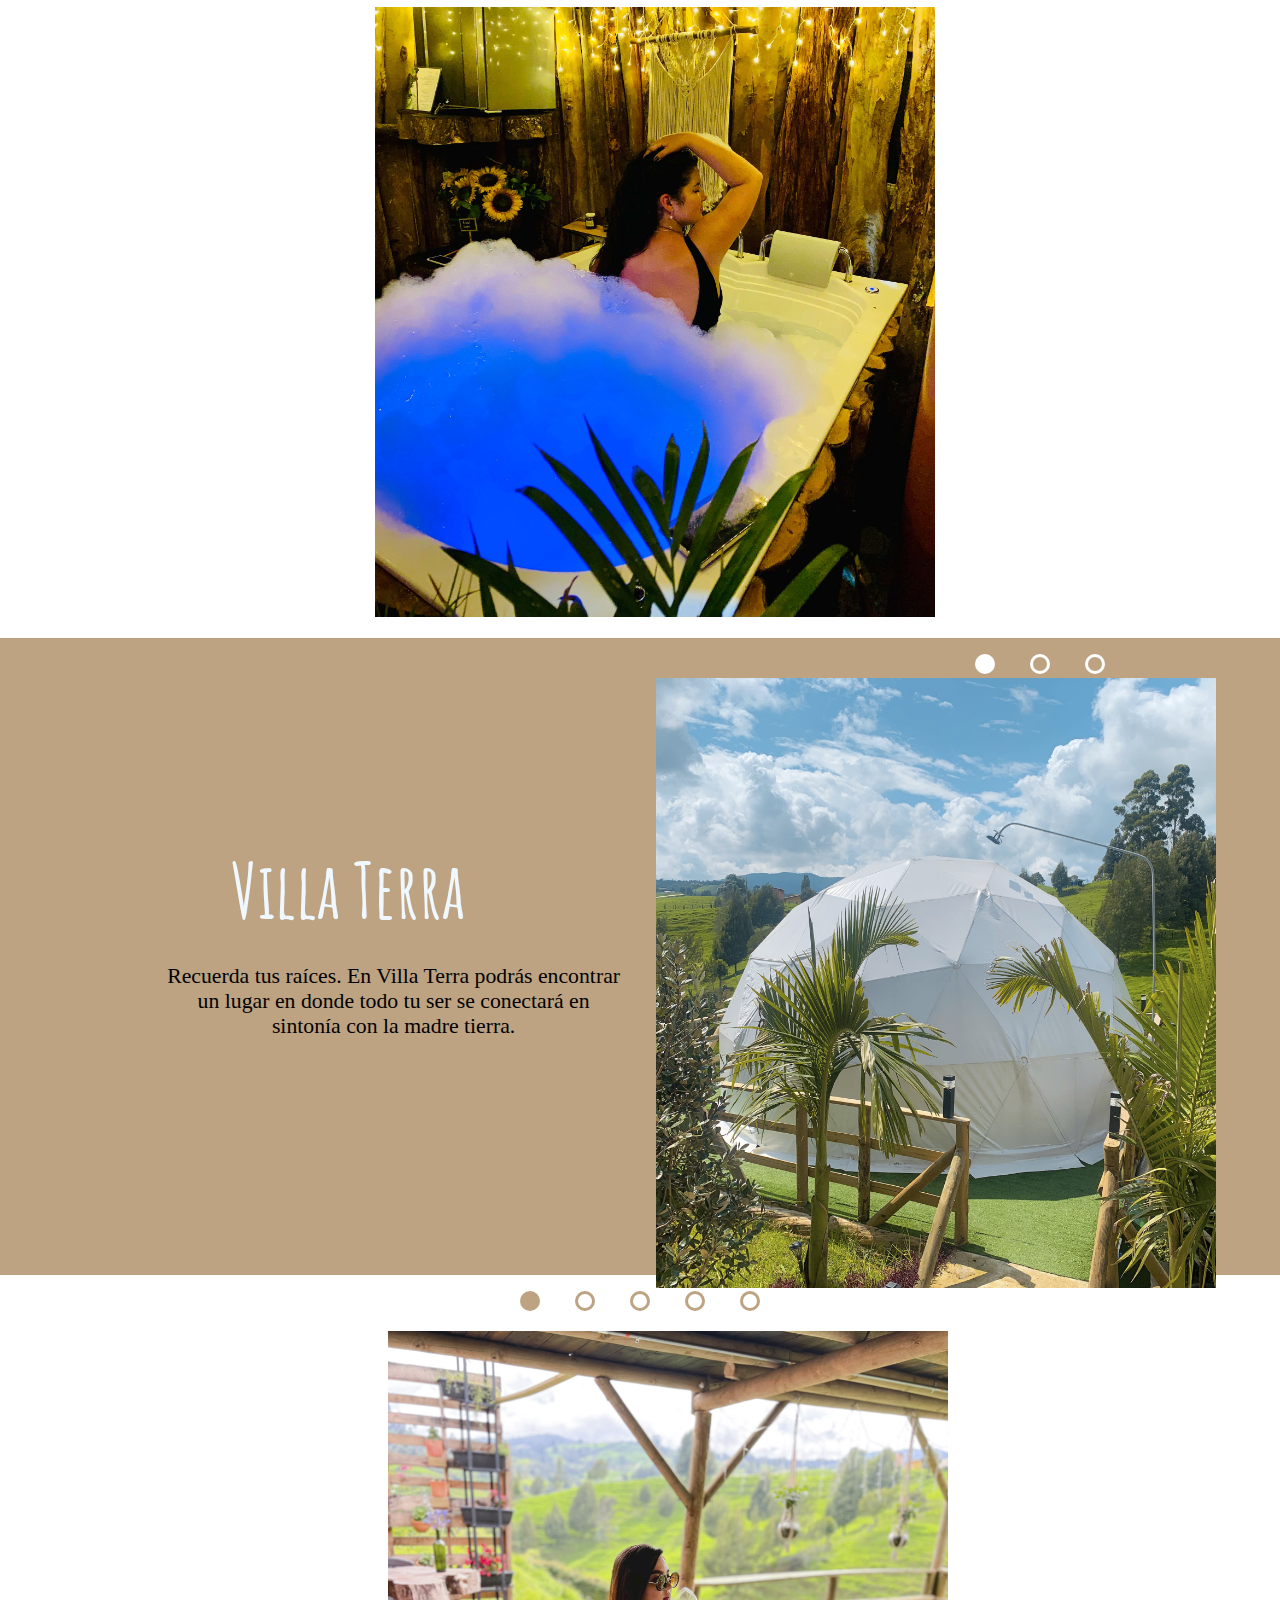
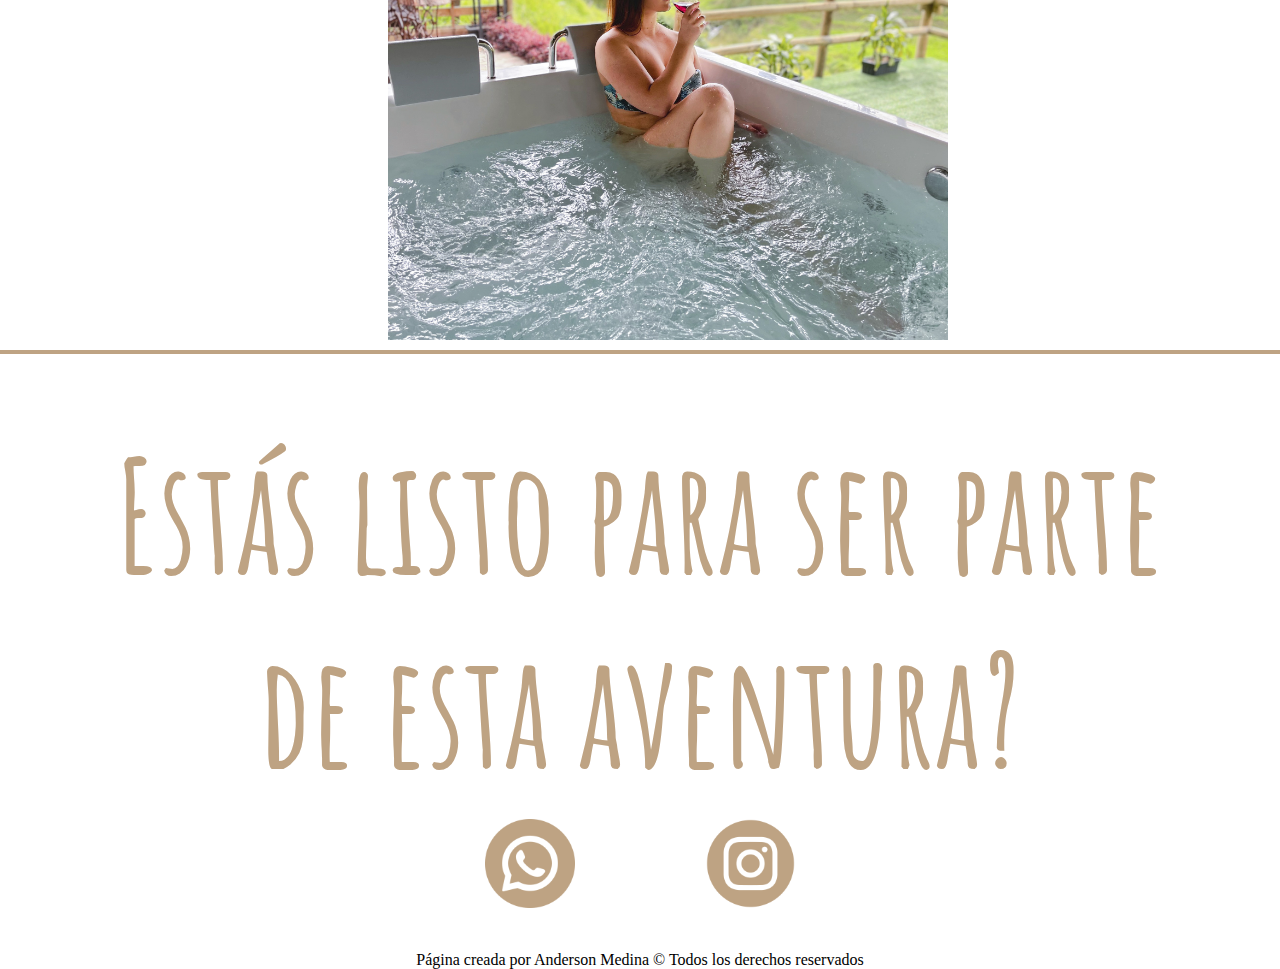
<file: Villas.html>
<!DOCTYPE html>
<html lang="en">
<head>
    <meta charset="UTF-8">
    <meta http-equiv="X-UA-Compatible" content="IE=edge">
    <meta name="viewport" content="width=device-width, initial-scale=1.0">
    <title>Villa Tatiana | Villas</title>
    <link rel="icon" href="img/Logo-VillaTatiana.png">
    <link rel="stylesheet" href="estilosDomos.css">
    <link rel='stylesheet' href='https://cdn-uicons.flaticon.com/uicons-regular-straight/css/uicons-regular-straight.css'>
    <meta name="viewport" content="width=device-width, user-scalable=no, initial-scale=1.0, maximum-scale=1.0, minimum-scale=1.0">
    
</head>
<body>
    <div class="contenedor">
        <header id="cabecera">
            <nav>
                <label for="check" class="bar-btn">
                    <i class="fi fi-rs-align-justify"></i>
                </label>
                <label for="check" class="bar-btn">
                    <a href="index.html" rel="noopener noreferrer"><img src="img/Logo-VillaTatiana.png" class="logo"></a>
                </label>
                
                <input type="checkbox" id="check">
                <div class="contactos">
                    <label for="check" class="bar-btn">
                        <a href="https://www.instagram.com/glamping_villa_tatiana/" target="_blank" rel="noopener noreferrer"><img src="img/instagram.png" class="ig"></a>
                    </label>
                    <label for="check" class="bar-btn">
                        <a href="https://api.whatsapp.com/message/MQEJHMHODII6A1?autoload=1&app_absent=0" target="_blank" rel="noopener noreferrer"><img src="img/whatsapp.png" class="wpp"></a>
                    </label>
                </div>
            
                <il class="nav-menu">
                    <li><a href="index.html">Inicio</a></li>
                    <li><a class="active" href="#">Villas</a></li>
                    <li><a href="Servicios.html">Servicios</a></li>
                    <li><a href="Contacto.html">Contacto</a></li>
                    <li><a href="SobreNosotros.html">Sobre nosotros</a></li>
                    <li><a href="Ubicacion.html">Ubicación</a></li>
                </il>
            </nav>
            
        </header>
        <h1>VILLAS</h1>
        <div class="primera-caja" id="primera-caja">
            
            <article class="titulo1">
                <p class="uno">Villa Lumbre</p>
                <p class="dos"> Recuerda eres luz; no te apagues. En Villa Lumbre encontraras el lugar perfecto para contemplar en su máxima esplandor todo lo magnífico que tiene por ofrecer la naturaleza.</p>
                
            </article>
            <div>
                <div class="slider">
                    <span id="caja1-1"></span>
                    <span id="caja1-2"></span>
                    <span id="caja1-3"></span>
                </div>
                
                <img src="imgDomos/Villa-Lumbre/Domo1.JPG" loading="lazy" id="primera-imagen" >
            </div>
            
               
        </div>
    
        <div class="segunda-caja">
            <div>
                <div class="slider">
                    <span id="caja2-1"></span>
                    <span id="caja2-2"></span>
                    <span id="caja2-3"></span>
                    <span id="caja2-4"></span>
                    <span id="caja2-5"></span>
                </div>
                <img src="imgDomos/Villa-Lumbre/Jacuzzi1.JPG" loading="lazy" class="imagen2" id="segunda-imagen">
            </div>
        </div>
    
        <div class="tercera-caja" id="tercera-caja">
            <article class="titulo1">
                <h2>Villa Terra</h2>
                <p>Recuerda tus raíces. En Villa Terra podrás encontrar un lugar en donde todo tu ser se conectará en sintonía con la madre tierra.</p>
            </article>
            <div class="caja3">
                <div class="slider">
                    <span id="caja3-1"></span>
                    <span id="caja3-2"></span>
                    <span id="caja3-3"></span>
                </div>
                <img loading="lazy" src="imgDomos/Villa-Terra/Domo1.JPG" id="tercera-imagen">
            </div>
            
        </div>

        <div class="cuarta-caja">
            <div>
                <div class="slider">
                    <span id="caja4-1"></span>
                    <span id="caja4-2"></span>
                    <span id="caja4-3"></span>
                    <span id="caja4-4"></span>
                    <span id="caja4-5"></span>
                </div>
                <img src="imgDomos/Villa-Terra/Jacuzzi1.JPG" loading="lazy" class="imagen2" id="cuarta-imagen">
            </div>
        </div>

        <hr>

        <div class="sexta-caja">
            <article>
                
                <h2>Estás listo para ser parte de esta aventura?</h2>
                <div class="caja-logo">
                    <a href="https://api.whatsapp.com/message/MQEJHMHODII6A1?autoload=1&app_absent=0" target="_blank" rel="noopener noreferrer"><img loading="lazy" src="img/whatsapp.png" class="wpp-2"></a>

                    <a href="https://www.instagram.com/glamping_villa_tatiana/" target="_blank" rel="noopener noreferrer"><img loading="lazy" src="img/instagram.png" class="ig-2"></a>
                </div>                
                
            </article>
        </div>
    </div>

    <div class="imagenes">
        <img src="imgDomos/Villa-Lumbre/Domo2.JPG">
        <img src="imgDomos/Villa-Lumbre/Domo3.JPG">
        <img src="imgDomos/Villa-Lumbre/Jacuzzi2.JPG">
        <img src="imgDomos/Villa-Lumbre/Malla1.jpeg">
        <img src="imgDomos/Villa-Lumbre/Malla2.JPG">
        <img src="imgDomos/Villa-Lumbre/Malla3.jpeg">
        <img src="imgDomos/Villa-Terra/Domo2.JPG">
        <img src="imgDomos/Villa-Terra/Domo3.JPG">
        <img src="imgDomos/Villa-Terra/Jacuzzi2.JPG">
        <img src="imgDomos/Villa-Terra/Jacuzzi3.JPG">
        <img src="imgDomos/Villa-Terra/Malla1.JPG">
        <img src="imgDomos/Villa-Terra/Malla2.JPG">
    </div>
    <footer id="identificador-footer">
        Página creada por Anderson Medina © Todos los derechos reservados
    </footer>
    <script src="JsDomo.js"></script>
</body>
</html>
</file>
<file: estilos.css>
@import url('https://fonts.googleapis.com/css2?family=Amatic+SC:wght@700&display=swap');

@import url('https://fonts.googleapis.com/css2?family=Cabin:wght@500&display=swap');

*{
    padding: 0px;
    margin: 0px;
    text-decoration: none;
    list-style: none;
    box-sizing: border-box;
}

body{
    font-family: 'Amatic SC', cursive;
    background-color: white;
    
}

header{
    width: 100%;
    background-color: white;
    position: fixed;
}

.imagenes{
    display: none;
}

h1{
    padding-top: 5%;
    background-image: url('img/Portada.JPG');
    background-repeat: no-repeat;
    background-size: 100%;
    height: 70vw;
    font-family: 'Cabin', sans-serif;
    align-items: center;
    display: block;
    text-align: center;
    color: white;
    font-size: 18vw;
}
/* Navigation */

nav{
    height: 80px;
    width: 100%;
    display: flex;
    justify-content: space-between;
    align-items: center;
}

.logo{
    width: 7vw;
    margin-left: 10px;
}

.ig{
    width: 3.5vw;
    margin-right: 0%;
}

.ig:hover{
    filter: opacity(0.4) drop-shadow(0 0 0 violet);
    transition: all .4s;
}

.wpp{
    width: 3.5vw;
    margin-right: 20px;
}

.wpp:hover{
    filter: opacity(0.4) drop-shadow(0 0 0 green);
    transition: all .4s;
}

.bar-btn{
    font-size: 35px;
    color: #bea383;
    margin-left: 20px ;
    cursor: pointer;
}

.bar-btn:hover{
    color: #5e310f;
}

.nav-menu{
    position: fixed;
    width: 100%;
    height: 0vh;
    top: 80px;
    background: rgb(190, 163, 131, .70);
    text-align: center;
    transition: all 1s;
}

.nav-menu li{
    display: none;
    line-height: 23px;
    margin: 50px 0 ;
    transition: all 1s;
}


.nav-menu li a{
    color: white;
    font-size: 40px;
    text-transform: uppercase;
    font-weight: 600;
    transition: all 1s;
}

.nav-menu li a.active, .nav-menu li a:hover{
    color: #5e310f;
    transition: .5s;
}

#check{
    display: none;
    transition: all 1s;
}

#check:checked ~ .nav-menu{
    height: 100vh;
    transition: all 1s;

}

#check:checked ~ .nav-menu li{
    display: block;
    transition: all 1s;
}


.primera-caja , .cuarta-caja{
    background-color: #bea383;
    width: 100%;
    height: auto;
    display: flex;
    justify-content: space-between;
    align-items: center;
}

.primera-caja span{
    width: 20px;
    height: 20px;
    display: inline-block;
    align-items: center;
    margin: 1rem;
    cursor: pointer;
    border-radius: 50%;
    border: white 3px solid;
}

#caja1-1{
    background-color: white;
}

.primera-caja span:hover{
    background-color: white;
    transition: all .5s;
}

.primera-caja .slider{
    margin-left: 13rem;
    margin-bottom: -1rem;
}

.primera-caja img{
    width: 40rem;
    height: 25rem;
    margin-top: 2%;
    box-sizing: border-box;
    margin-bottom: 7%;
    padding-right: 8%;
}

.uno{
    color: aliceblue;
    font-size: 6vw;
    margin-left: 10%;
}

.dos , .tercera-caja p{
    font-size: 1.7vw;
    margin-top: 4%;
    margin-left: 25%;
    margin-bottom: 7%;
    font-family: Georgia;
    margin-right: 5%;
}

.primera-caja a, .cuarta-caja a, .tercera-caja a{
    font-size: 1.6vw;
    margin-left: 10%;
    font-family: Georgia;
    color: #bea383;
    background-color: aliceblue;
    border: 10px aliceblue solid;
    border-radius: 20px;
}



.primera-caja a:hover , .cuarta-caja a:hover, .tercera-caja a:hover{
    background-color: #735E44;
    border-color: #735E44;
    color: aliceblue;
    transition: all .7s;
}

.segunda-caja, .tercera-caja, .sexta-caja{
    width: 100%;
    height: auto;
    display: flex;
    justify-content: space-between;
    align-items: center;
}

.segunda-caja .imagen2{
    width: 50rem;
    margin-top: -5%;
    margin-left: 5%;
    margin-right: 30px;
    margin-bottom: 3%; 
}

.segunda-caja .botones{  
    display: flex;
    align-items: center;
    justify-content: center;
    text-align: center;
    margin-right: 20%;  
}

.segunda-caja .botones .terra{
    width: 10rem;
    height: auto;
}

.segunda-caja .botones .lumbre{
    width: 10rem;
    height: auto;
}


.botones .a1:hover , .botones .a2:hover{
    filter: opacity(0.4) ;
    transition: all .4s;
}

.primera-caja .btn{
    margin-bottom: 5%;
}

.segunda-caja p{
    color: black;
    font-size: 1.7vw;
    margin-bottom: 10%;
    margin-left: 9%;
    font-family: Georgia;
    margin-top: 13%;
}

.segunda-caja h2{
    font-size: 6vw;
    color: #bea383;
    margin-right: 10%;
    margin-left: 8%;
    margin-bottom: 12%;
    margin-top: 5%;
}


.tercera-caja{
    background-color: #bea383;
    height: auto;
}

.tercera-caja img{
    margin-right: 5%;
    height: 40%;
    margin-top: 10%;
    margin-bottom: -3%;
}

.tercera-caja h2{
    margin-top: 2%;
    font-size: 6vw;
    color: aliceblue;
    margin-left: 6%
}

.cuarta-caja p{
    color: black;
    font-size: 1.7vw;
    margin-bottom: 10%;
    margin-left: 5%;
    font-family: Georgia;
    margin-top: 13%;
    margin-right: 3%;
}

.cuarta-caja{background-color: white;}

.cuarta-caja img{
    margin-left: 5%;
    margin-right: 0;
    margin-bottom: 1%;
    width: 80%;
}

.cuarta-caja h2{
    font-size: 6vw;
    color: #bea383;
    margin-bottom: 5%;
    margin-right: 2%;
    margin-top: 5%;
    margin-left: 5%;
}
.cuarta-caja a {
    background-color: #bea383;
    border: #bea383 10px solid;
    color: white;
}

.cuarta-caja a:hover{
    color: white;
    background-color: #735E44;
    border-color: #735E44 ;
}

.sexta-caja p{
    margin-bottom: 5%;
    margin-top: 10%;
    margin-left: 5%;
    font-size: 1.8vw;
    font-family: Georgia;
    
}


.quinta-caja h2{
    color: #bea383;
    margin-left: 15%;
    font-size: 6vw;
    margin-right: 15%;
    margin-top: 5%;
    text-align: center;
}
.quinta-caja iframe{
    margin-top: 1%;
    margin-left: 10%;
    width: 80%;
    margin-bottom: 8%;
}
.momento{
    margin-top: 10%;
    margin-left: 36%;
    font-size: 8vw;
    color: #bea383;
    margin-bottom: 5%;
}

.reseña{
    margin-left: 15%;
    margin-right: 5%;
    margin-bottom: 5%;
    display: flex;
    font-family: Georgia;
}

.reseña p{
    font-size: 1.8vw;
}

.reseña h2{
    color: #bea383;
    margin-bottom: 2%;
    font-size: 2.5vw;
}
.reseña_uno{
    width: 40%;
}

.reseña_dos{
    margin-left: 10%;
    width: 40%;
}




.sexta-caja h2{
    color: #bea383;
    font-size: 12vw;
    margin-top: 5%;
    margin-left: 5%;
    text-align: center;
    margin-right: 5%;
    margin-bottom: 1%;
}

.contacto{
    color: white;
    background-color: #db945e;
    font-size: 2.5vw;
    text-align: center;
    border: #db945e 10px solid;
    border-radius: 20px;
    margin-left: 38%;
    margin-right: 5%;
}.contacto:hover{
    background-color: white;
    border-color: white;
    color: #354542;
    transition: all 1s;
}

.ig-2{
    width: 7%;
    
    margin-left: 10%;
}.ig-2:hover{
    filter: opacity(0.4) drop-shadow(0 0 0 violet);
    transition: all .4s;
}

.wpp-2{
    margin-left: 38%;
    width: 7%;
   
}.wpp-2:hover{
    filter: opacity(0.4) drop-shadow(0 0 0 green);
    transition: all .4s;
}

#identificador-footer{
    font-family: Georgia;
    text-align: center;
    margin-top: 3%;
}

hr{
    color: #bea383;
    border: 2px #bea383 solid;
}

@media(max-width: 1200px){
    html{
        font-size: 55%;
    }
}

@media(max-width: 990px){
    .primera-caja img, .tercera-caja img{
        width: 45rem;
        height: auto;
    }

    .segunda-caja .imagen2{
        width: 45rem;
        margin-top: -5%;
    }

    .cuarta-caja img{
        width: 45rem;
    }

}

@media screen and (max-width: 800px) {
    .wpp, .ig{
        width: 8vw;
    }

    .logo{
        width: 15vw;
    }

    h1{
        align-items: center;
        background-position: center 50px;
        height: 200vw;
        padding-top: 50%;
        background-size: 270% 100%;
        font-size: 10rem;
    }
    
    .primera-caja, .tercera-caja{
        display: block;
        align-items: center;
        justify-content: center;
        justify-content: center;
        align-items: center;
        text-align: center;
    }

    .primera-caja .slider{
        margin-left: 0%;
        margin-top: 5%;
        
    }


    .primera-caja img , .tercera-caja img{
        padding: 0;
        width: 80%;
        height: auto;
        margin-top: 0%;
    }
    .uno , .tercera-caja h2{
        font-size: 13vw;
        margin-left: 2%;
        margin-right: 2%;
    }

    .dos, .tercera-caja p{
        font-size: 4vw;
        margin-left: 2%;
        
    }

    .primera-caja a{
        margin-bottom: 5%;
        margin-left: 0%;
        font-size: 4vw;
    }
    
    .primera-caja .btn{
        margin-bottom: 3%;
    }

    .segunda-caja , .cuarta-caja{
        display: block;
        align-items: center;
        justify-content: center;
        justify-content: center;
        align-items: center;
        text-align: center;
    }

    .segunda-caja .imagen2, .cuarta-caja img{
        width: 80%;
        height: auto;
        margin-top: 8%;
        margin-bottom: 5%;
    }

    .segunda-caja p , .cuarta-caja p{
        font-size: 4vw;
        margin-bottom: 10%;
        margin-left: 2%;
    }

    .segunda-caja h2 , .cuarta-caja h2{
        margin-top: 10%;
        margin-left: 2%;
        font-size: 11vw;
        margin-bottom: 10%;
        margin-right: 2%;
    }

    .botones{
        align-items: center;
        justify-content: center;
        text-align: center;
        margin-left: 18%;
    }

    .tercera-caja h2{
        margin-right: 6%;
        margin-bottom: 5%;

    }

    .tercera-caja img{
        width: 80%;
        margin-top: 6%;
        margin-bottom: 8%;
        margin-left: 5%;
    }

    .tercera-caja .btn a{
        font-size: 3.8vw;
        margin-left: 0;
        margin-right: 0;
    }

    .cuarta-caja p{
        margin-left: 2%;
        margin-top: 5%;
    }

    .cuarta-caja img{
        width: 80%;
        padding: 0;
        margin-left: 0%;
        margin-bottom: 0;
    }

    .cuarta-caja a{
        margin-left: 0%;
        font-size: 3.8vw;
    }

    .cuarta-caja h2{
        margin-top: 5%;
    }


    .quinta-caja{
        display: block;
        align-items: center;
        justify-content: center;
        align-items: center;
        text-align: center;
    }
    .quinta-caja h2{
        font-size: 12vw;
        margin-left: 11%;
    }
    .quinta-caja iframe{
        margin-top: 3%;
        margin-left: 0%;
        width: 90%;
    }

    .momento{
        display: block;
        align-items: center;
        justify-content: center;
        align-items: center;
        text-align: center;
        font-size: 12vw;
        margin-left: 0%;
        margin-bottom: 8%;
    }

    .reseña{
        display: block;
        align-items: center;
        justify-content: center;
        align-items: center;
        text-align: center;
    }

    .reseña h2{
        font-size: 5vw;
    }

    .reseña p{
        font-size: 4vw;
    }

    .reseña_uno, .reseña_dos{
        padding-left: 0;
        width: 80%;
        margin-bottom: 10%;
        margin-left: 0;
    }

    .sexta-caja h2{
        margin-top: 0;
        font-size: 15vw;
        margin-bottom: 8%;
    }

    .ig-2 , .wpp-2{
        width: 15%;
        margin-bottom: -4%;
        
    }
    .caja-logo{
        margin-right: 15%;
        margin-bottom: 5%;
    }

    #identificador-footer{
        margin-top: 8%;
        font-size: 3vw;
        margin-bottom: 2%;
    }
}

@media(max-width: 450px) {
    h1{
        font-size: 8rem;
    }
}
</file>
<file: estilosContacto.css>
@import url('https://fonts.googleapis.com/css2?family=Amatic+SC:wght@700&display=swap');

@import url('https://fonts.googleapis.com/css2?family=Cabin:wght@500&display=swap');

*{
    padding: 0px;
    margin: 0px;
    text-decoration: none;
    list-style: none;
    box-sizing: border-box;
}

body{
    font-family: 'Amatic SC', cursive;
    background-color: white;
    
}

header{
    width: 100%;
    background-color: white;
    position: fixed;
}

h1{
    padding-top: 15%;
    background-image: url('img/Nosotros.png');
    background-repeat: no-repeat;
    background-size: 100%;
    height: 70vw;
    font-family: 'Cabin', sans-serif;
    align-items: center;
    display: block;
    text-align: center;
    color: white;
    font-size: 18vw;
    text-shadow: 0 0 5px black;
}
/* Navigation */

nav{
    height: 80px;
    width: 100%;
    display: flex;
    justify-content: space-between;
    align-items: center;
}

.logo{
    width: 7vw;
    margin-left: 10px;
}

.ig{
    width: 3.5vw;
    margin-right: 0%;
}

.ig:hover{
    filter: opacity(0.4) drop-shadow(0 0 0 violet);
    transition: all .4s;
}

.wpp{
    width: 3.5vw;
    margin-right: 20px;
}

.wpp:hover{
    filter: opacity(0.4) drop-shadow(0 0 0 green);
    transition: all .4s;
}

.bar-btn{
    font-size: 35px;
    color: #bea383;
    margin-left: 20px ;
    cursor: pointer;
}

.bar-btn:hover{
    color: #5e310f;
}

.nav-menu{
    position: fixed;
    width: 100%;
    height: 0vh;
    top: 80px;
    background: rgb(190, 163, 131, .70);
    text-align: center;
    transition: all 1s;
}

.nav-menu li{
    display: none;
    line-height: 23px;
    margin: 50px 0 ;
    transition: all 1s;
}


.nav-menu li a{
    color: white;
    font-size: 40px;
    text-transform: uppercase;
    font-weight: 600;
    transition: all 1s;
}

.nav-menu li a.active, .nav-menu li a:hover{
    color: #5e310f;
    transition: .5s;
}

#check{
    display: none;
    transition: all 1s;
}

#check:checked ~ .nav-menu{
    height: 100vh;
    transition: all 1s;

}

#check:checked ~ .nav-menu li{
    display: block;
    transition: all 1s;
}


.cuarta-caja{
    background-color: #bea383;
    width: 100%;
    height: auto;
    display: block;
    justify-content: center;
    align-items: center;
    text-align: center;
}



.cuarta-caja .parte1{
    display: flex;
    text-align: center;
    justify-content: center;
    margin-bottom: 0;
}

.cuarta-caja .parte2{
    margin-top: 0;
}

.cuarta-caja .parte2 p{
    border-radius: 50rem;
    border: .1rem solid rgba(0, 0, 0, .2);
}
.cuarta-caja .servicios1{
    margin-top: 3%;
    margin-bottom: 3%;
    margin-right: 5%;
    border-radius: .5rem;
    border: .1rem solid rgba(0, 0, 0, .2);
}

.cuarta-caja .servicios1:hover, .cuarta-caja .servicios2:hover{
    border: .1rem #bea383 solid;
}

.cuarta-caja .servicios2{
    margin-top: 3%;
    margin-bottom: 3%;
    border-radius: .5rem;
    border: .1rem solid rgba(0, 0, 0, .2);
}



.cuarta-caja p{
    color: black;
    font-size: 1.2vw;
    margin-bottom: 2%;
    margin-left: 5%;
    font-family: Arial, Helvetica, sans-serif;
    margin-right: 3%;
    margin-top: 2%;
}

hr{
    margin: 0 20%;
    text-align: center;
    justify-content: center;
    align-items: center;
}

.cuarta-caja{background-color: white;}

.cuarta-caja img{
    margin-bottom: 1%;
    width: 30%;
    margin-top: 2%;
}

.cuarta-caja h2{
    font-size: 5.5vw;
    color: #bea383;
    margin-right: 2%;
    margin-top: 2%;
    margin-left: 5%;
}

.cuarta-caja .parte2 p{
    font-size: 1.5rem;
}


.sexta-caja p{
    margin-bottom: 5%;
    margin-top: 10%;
    margin-left: 5%;
    font-size: 1vw;
    font-family: Georgia;
    
}


.quinta-caja h2{
    color: #bea383;
    margin-left: 15%;
    font-size: 6vw;
    margin-right: 15%;
    margin-top: 5%;
    text-align: center;
}
.quinta-caja iframe{
    margin-top: 1%;
    margin-left: 10%;
    width: 80%;
    margin-bottom: 8%;
}
.momento{
    margin-top: 10%;
    margin-left: 36%;
    font-size: 8vw;
    color: #bea383;
    margin-bottom: 5%;
}


.sexta-caja h2{
    color: #bea383;
    font-size: 12vw;
    margin-top: 5%;
    margin-left: 5%;
    text-align: center;
    margin-right: 5%;
    margin-bottom: 1%;
}

.contacto{
    color: white;
    background-color: #db945e;
    font-size: 2.5vw;
    text-align: center;
    border: #db945e 10px solid;
    border-radius: 20px;
}.contacto:hover{
    background-color: white;
    border-color: white;
    color: #354542;
    transition: all 1s;
}

.ig-2{
    width: 7%;
    
}.ig-2:hover{
    filter: opacity(0.4) drop-shadow(0 0 0 violet);
    transition: all .4s;
}

.wpp-2{
    width: 7%;
   
}.wpp-2:hover{
    filter: opacity(0.4) drop-shadow(0 0 0 green);
    transition: all .4s;
}

#identificador-footer{
    font-family: Georgia;
    text-align: center;
    margin-top: 3%;
}

hr{
    color: #bea383;
    border: 2px #bea383 solid;
}

@media(max-width: 1200px){
    html{
        font-size: 55%;
    }
}

@media(max-width: 990px){

    .cuarta-caja img{
        width: 45rem;
    }

}

@media(max-width: 800px) {
    .wpp, .ig{
        width: 8vw;
    }

    .logo{
        width: 15vw;
    }

    h1{
        align-items: center;
        background-position: center 50px;
        height: 200vw;
        padding-top: 50%;
        background-size: 180% 100%;
        font-size: 10rem;
    }
    
    .cuarta-caja{
        display: block;
        align-items: center;
        justify-content: center;
        justify-content: center;
        align-items: center;
        text-align: center;
    }

    .cuarta-caja img{
        width: 40%;
        height: auto;
        margin-top: 8%;
        margin-bottom: 5%;
    }

    .cuarta-caja p{
        font-size: 6vw;
        margin-left: 2%;
    }

    .cuarta-caja h2{
        margin-top: 10%;
        margin-left: 2%;
        font-size: 11vw;
        margin-bottom: 10%;
        margin-right: 2%;
    }

    .cuarta-caja .parte1 .servicios1, .cuarta-caja .parte1 .servicios2{
        margin:2% 5%;
    }

    .cuarta-caja h2{
        font-size: 8rem;
        margin-bottom: 0;
    }

    .cuarta-caja li{
        margin-top: 0;
        font-size: 2.5rem;
    }

    .cuarta-caja .parte1{
        display: block;
    }

    .cuarta-caja .parte2{
        margin: 0 3%;
    }

    .cuarta-caja h2{
        margin-top: 5%;
    }

    .cuarta-caja p{
        font-size: 2rem;
    }

    .cuarta-caja .parte2 p{
        font-size: 2rem;
        border-radius: 3%;
    }

    .sexta-caja h2{
        margin-top: 0;
        font-size: 15vw;
        margin-bottom: 8%;
    }

    .ig-2 , .wpp-2{
        width: 5%;
        margin-bottom: -4%;
        
    }
    .caja-logo{
        margin-right: 15%;
        margin-bottom: 5%;
    }

    #identificador-footer{
        margin-top: 8%;
        font-size: 3vw;
        margin-bottom: 2%;
    }
}

@media(max-width: 450px) {
    h1{
        font-size: 6rem;
    }
}
</file>
<file: estilosServicios.css>
@import url('https://fonts.googleapis.com/css2?family=Amatic+SC:wght@700&display=swap');

@import url('https://fonts.googleapis.com/css2?family=Cabin:wght@500&display=swap');

*{
    padding: 0px;
    margin: 0px;
    text-decoration: none;
    list-style: none;
    box-sizing: border-box;
}

body{
    font-family: 'Amatic SC', cursive;
    background-color: white;
    
}

header{
    width: 100%;
    background-color: white;
    position: fixed;
}

h1{
    padding-top: 15%;
    background-image: url('imgServicios/ServiciosPortada.jpg');
    background-repeat: no-repeat;
    background-size: 100%;
    height: 48vw;
    font-family: 'Cabin', sans-serif;
    align-items: center;
    display: block;
    text-align: center;
    color: white;
    font-size: 18vw;
}
/* Navigation */

nav{
    height: 80px;
    width: 100%;
    display: flex;
    justify-content: space-between;
    align-items: center;
}

.logo{
    width: 7vw;
    margin-left: 10px;
}

.ig{
    width: 3.5vw;
    margin-right: 0%;
}

.ig:hover{
    filter: opacity(0.4) drop-shadow(0 0 0 violet);
    transition: all .4s;
}

.wpp{
    width: 3.5vw;
    margin-right: 20px;
}

.wpp:hover{
    filter: opacity(0.4) drop-shadow(0 0 0 green);
    transition: all .4s;
}

.bar-btn{
    font-size: 35px;
    color: #bea383;
    margin-left: 20px ;
    cursor: pointer;
}

.bar-btn:hover{
    color: #5e310f;
}

.nav-menu{
    position: fixed;
    width: 100%;
    height: 0vh;
    top: 80px;
    background: rgb(190, 163, 131, .70);
    text-align: center;
    transition: all 1s;
}

.nav-menu li{
    display: none;
    line-height: 23px;
    margin: 50px 0 ;
    transition: all 1s;
}


.nav-menu li a{
    color: white;
    font-size: 40px;
    text-transform: uppercase;
    font-weight: 600;
    transition: all 1s;
}

.nav-menu li a.active, .nav-menu li a:hover{
    color: #5e310f;
    transition: .5s;
}

#check{
    display: none;
    transition: all 1s;
}

#check:checked ~ .nav-menu{
    height: 100vh;
    transition: all 1s;

}

#check:checked ~ .nav-menu li{
    display: block;
    transition: all 1s;
}


.cuarta-caja{
    background-color: #bea383;
    width: 100%;
    height: auto;
    display: block;
    justify-content: center;
    align-items: center;
    text-align: center;
}

.cuarta-caja .parte1{
    display: flex;
    text-align: center;
    justify-content: center;
    margin-bottom: 0;
}

.cuarta-caja .parte2{
    margin-top: 0;
}

.cuarta-caja .parte2 p{
    border-radius: 50rem;
    border: .1rem solid rgba(0, 0, 0, .2);
}
.cuarta-caja .servicios1{
    margin-top: 3%;
    margin-bottom: 3%;
    margin-right: 5%;
    border-radius: .5rem;
    border: .1rem solid rgba(0, 0, 0, .2);
}

.cuarta-caja .servicios1:hover, .cuarta-caja .servicios2:hover{
    border: .1rem #bea383 solid;
}

.cuarta-caja .servicios2{
    margin-top: 3%;
    margin-bottom: 3%;
    border-radius: .5rem;
    border: .1rem solid rgba(0, 0, 0, .2);
}

.cuarta-caja li{
    font-size: 1.5vw;
    font-family: Arial, Helvetica, sans-serif;
    margin: 2%;
    margin-top: 0;
}

.cuarta-caja p{
    color: black;
    font-size: 1.7vw;
    margin-bottom: 3%;
    margin-left: 5%;
    font-family: Arial, Helvetica, sans-serif;
    margin-right: 3%;
}

.cuarta-caja .fa-check{
    color: limegreen;
}

.cuarta-caja .fa-x{
    color: maroon;
}
.cuarta-caja{background-color: white;}

.cuarta-caja img{
    margin-left: 5%;
    margin-right: 0;
    margin-bottom: 1%;
    width: 80%;
}

.cuarta-caja h2{
    font-size: 5.5vw;
    color: #bea383;
    margin-right: 2%;
    margin-top: 2%;
    margin-left: 5%;
}


.sexta-caja p{
    margin-bottom: 5%;
    margin-top: 10%;
    margin-left: 5%;
    font-size: 1.8vw;
    font-family: Georgia;
    
}


.quinta-caja h2{
    color: #bea383;
    margin-left: 15%;
    font-size: 6vw;
    margin-right: 15%;
    margin-top: 5%;
    text-align: center;
}
.quinta-caja iframe{
    margin-top: 1%;
    margin-left: 10%;
    width: 80%;
    margin-bottom: 8%;
}
.momento{
    margin-top: 10%;
    margin-left: 36%;
    font-size: 8vw;
    color: #bea383;
    margin-bottom: 5%;
}

.reseña{
    margin-left: 15%;
    margin-right: 5%;
    margin-bottom: 5%;
    display: flex;
    font-family: Georgia;
}

.reseña p{
    font-size: 1.8vw;
}

.reseña h2{
    color: #bea383;
    margin-bottom: 2%;
    font-size: 2.5vw;
}
.reseña_uno{
    width: 40%;
}

.reseña_dos{
    margin-left: 10%;
    width: 40%;
}




.sexta-caja h2{
    color: #bea383;
    font-size: 12vw;
    margin-top: 5%;
    margin-left: 5%;
    text-align: center;
    margin-right: 5%;
    margin-bottom: 1%;
}

.contacto{
    color: white;
    background-color: #db945e;
    font-size: 2.5vw;
    text-align: center;
    border: #db945e 10px solid;
    border-radius: 20px;
    margin-left: 38%;
    margin-right: 5%;
}.contacto:hover{
    background-color: white;
    border-color: white;
    color: #354542;
    transition: all 1s;
}

.ig-2{
    width: 7%;
    
    margin-left: 10%;
}.ig-2:hover{
    filter: opacity(0.4) drop-shadow(0 0 0 violet);
    transition: all .4s;
}

.wpp-2{
    margin-left: 38%;
    width: 7%;
   
}.wpp-2:hover{
    filter: opacity(0.4) drop-shadow(0 0 0 green);
    transition: all .4s;
}

#identificador-footer{
    font-family: Georgia;
    text-align: center;
    margin-top: 3%;
}

hr{
    color: #bea383;
    border: 2px #bea383 solid;
}

@media(max-width: 1200px){
    html{
        font-size: 55%;
    }
}

@media(max-width: 990px){
    .primera-caja img, .tercera-caja img{
        width: 45rem;
        height: auto;
    }

    .segunda-caja .imagen2{
        width: 45rem;
        margin-top: -5%;
    }

    .cuarta-caja img{
        width: 45rem;
    }

}

@media screen and (max-width: 800px) {
    .wpp, .ig{
        width: 8vw;
    }

    .logo{
        width: 15vw;
    }

    h1{
        align-items: center;
        background-position: center 50px;
        height: 50vw;
        padding-top: 20%;
        background-size: 100%;
        font-size: 10rem;
    }
    
    .cuarta-caja{
        display: block;
        align-items: center;
        justify-content: center;
        justify-content: center;
        align-items: center;
        text-align: center;
    }

    .cuarta-caja img{
        width: 80%;
        height: auto;
        margin-top: 8%;
        margin-bottom: 5%;
    }

    .cuarta-caja p{
        font-size: 4vw;
        margin-bottom: 10%;
        margin-left: 2%;
    }

    .cuarta-caja h2{
        margin-top: 10%;
        margin-left: 2%;
        font-size: 11vw;
        margin-bottom: 10%;
        margin-right: 2%;
    }

    .cuarta-caja .parte2{
        margin: 0 3%;
    }

    .cuarta-caja .parte1 .servicios1, .cuarta-caja .parte1 .servicios2{
        margin:2% 5%;
    }

    .cuarta-caja h2{
        font-size: 8rem;
        margin-bottom: 0;
    }

    .cuarta-caja li{
        margin-top: 0;
        font-size: 2.5rem;
    }

    .cuarta-caja .parte1{
        display: block;
    }

    .cuarta-caja h2{
        margin-top: 5%;
    }

    .cuarta-caja p{
        font-size: 3rem;
    }

    .sexta-caja h2{
        margin-top: 0;
        font-size: 15vw;
        margin-bottom: 8%;
    }

    .ig-2 , .wpp-2{
        width: 15%;
        margin-bottom: -4%;
        
    }
    .caja-logo{
        margin-right: 15%;
        margin-bottom: 5%;
    }

    #identificador-footer{
        margin-top: 8%;
        font-size: 3vw;
        margin-bottom: 2%;
    }
}

@media(max-width: 450px) {
    h1{
        padding-top: 35%;
        font-size: 6rem;
        height: 70vw;
    }
}
</file>
<file: estilosSobreNosotros.css>
@import url('https://fonts.googleapis.com/css2?family=Amatic+SC:wght@700&display=swap');

@import url('https://fonts.googleapis.com/css2?family=Cabin:wght@500&display=swap');

*{
    padding: 0px;
    margin: 0px;
    text-decoration: none;
    list-style: none;
    box-sizing: border-box;
}

body{
    font-family: 'Amatic SC', cursive;
    background-color: white;
    
}

header{
    width: 100%;
    background-color: white;
    position: fixed;
}

h1{
    padding-top: 5%;
    background-image: url('imgDomos/Villa-Terra/Domo3.JPG');
    background-repeat: no-repeat;
    background-size: 100%;
    height: 106vw;
    font-family: 'Cabin', sans-serif;
    align-items: center;
    display: block;
    text-align: center;
    color: white;
    font-size: 18vw;
    text-shadow: 0 0 3px black;
}
/* Navigation */

nav{
    height: 80px;
    width: 100%;
    display: flex;
    justify-content: space-between;
    align-items: center;
}

.logo{
    width: 7vw;
    margin-left: 10px;
}

.ig{
    width: 3.5vw;
    margin-right: 0%;
}

.ig:hover{
    filter: opacity(0.4) drop-shadow(0 0 0 violet);
    transition: all .4s;
}

.wpp{
    width: 3.5vw;
    margin-right: 20px;
}

.wpp:hover{
    filter: opacity(0.4) drop-shadow(0 0 0 green);
    transition: all .4s;
}

.bar-btn{
    font-size: 35px;
    color: #bea383;
    margin-left: 20px ;
    cursor: pointer;
}

.bar-btn:hover{
    color: #5e310f;
}

.nav-menu{
    position: fixed;
    width: 100%;
    height: 0vh;
    top: 80px;
    background: rgb(190, 163, 131, .70);
    text-align: center;
    transition: all 1s;
}

.nav-menu li{
    display: none;
    line-height: 23px;
    margin: 50px 0 ;
    transition: all 1s;
}


.nav-menu li a{
    color: white;
    font-size: 40px;
    text-transform: uppercase;
    font-weight: 600;
    transition: all 1s;
}

.nav-menu li a.active, .nav-menu li a:hover{
    color: #5e310f;
    transition: .5s;
}

#check{
    display: none;
    transition: all 1s;
}

#check:checked ~ .nav-menu{
    height: 100vh;
    transition: all 1s;

}

#check:checked ~ .nav-menu li{
    display: block;
    transition: all 1s;
}


.cuarta-caja{
    background-color: #bea383;
    width: 100%;
    height: auto;
    display: flex;
    justify-content: center;
    align-items: center;
    text-align: center;
}

.cuarta-caja .parte1{
    margin-top: 8%;
    display: flex;
    text-align: center;
    justify-content: center;
    margin-bottom: 0;
    background-color: white;
    border-left: 0;
    box-shadow: 0 0 7px black;
}


.cuarta-caja .parte1 h2{
    font-size: 6rem;
}


.cuarta-caja .parte1 p{
    margin-top: 3%;
}

.cuarta-caja .servicios1{
    margin-top: 0%;
    margin-bottom: 0%;
    margin-right: 5%;
    border-radius: .5rem;

}



.cuarta-caja p{
    color: black;
    font-size: 1.5vw;
    margin-bottom: 3%;
    margin-left: 5%;
    font-family: Georgia;
    margin-right: 3%;
}



.cuarta-caja img{
    margin-top: 8%;
    width: 40%;
    margin-left: 3%;
    margin-right: -5%;
    margin-bottom: 5%;
}

.cuarta-caja h2{
    font-size: 5.5vw;
    color: #bea383;
    margin-right: 2%;
    margin-top: 2%;
    margin-left: 5%;
}


.sexta-caja p{
    margin-bottom: 5%;
    margin-top: 10%;
    margin-left: 5%;
    font-size: 1.8vw;
    font-family: Georgia;
    
}


.quinta-caja h2{
    color: #bea383;
    margin-left: 15%;
    font-size: 6vw;
    margin-right: 15%;
    margin-top: 5%;
    text-align: center;
}
.quinta-caja iframe{
    margin-top: 1%;
    margin-left: 10%;
    width: 80%;
    margin-bottom: 8%;
}
.momento{
    margin-top: 10%;
    margin-left: 36%;
    font-size: 8vw;
    color: #bea383;
    margin-bottom: 5%;
}

.reseña{
    margin-left: 15%;
    margin-right: 5%;
    margin-bottom: 5%;
    display: flex;
    font-family: Georgia;
}

.reseña p{
    font-size: 1.8vw;
}

.reseña h2{
    color: #bea383;
    margin-bottom: 2%;
    font-size: 2.5vw;
}
.reseña_uno{
    width: 40%;
}

.reseña_dos{
    margin-left: 10%;
    width: 40%;
}




.sexta-caja h2{
    color: #bea383;
    font-size: 12vw;
    margin-top: 5%;
    margin-left: 5%;
    text-align: center;
    margin-right: 5%;
    margin-bottom: 1%;
}

.contacto{
    color: white;
    background-color: #db945e;
    font-size: 2.5vw;
    text-align: center;
    border: #db945e 10px solid;
    border-radius: 20px;
    margin-left: 38%;
    margin-right: 5%;
}.contacto:hover{
    background-color: white;
    border-color: white;
    color: #354542;
    transition: all 1s;
}

.ig-2{
    width: 7%;
    
    margin-left: 10%;
}.ig-2:hover{
    filter: opacity(0.4) drop-shadow(0 0 0 violet);
    transition: all .4s;
}

.wpp-2{
    margin-left: 38%;
    width: 7%;
   
}.wpp-2:hover{
    filter: opacity(0.4) drop-shadow(0 0 0 green);
    transition: all .4s;
}

#identificador-footer{
    font-family: Georgia;
    text-align: center;
    margin-top: 3%;
}

hr{
    color: #bea383;
    border: 2px #bea383 solid;
}

@media(max-width: 1200px){
    html{
        font-size: 55%;
    }
}

@media(max-width: 990px){
    .primera-caja img, .tercera-caja img{
        width: 45rem;
        height: auto;
    }

    .segunda-caja .imagen2{
        width: 45rem;
        margin-top: -5%;
    }

    .cuarta-caja img{
        width: 45rem;
    }

}

@media screen and (max-width: 800px) {
    .wpp, .ig{
        width: 8vw;
    }

    header{
        z-index: 5;
    }

    .logo{
        width: 15vw;
    }

    h1{
        align-items: center;
        background-position: center 50px;
        height: 200vw;
        padding-top: 20%;
        background-size: 200% 100%;
        font-size: 10rem;
    }
    
    .cuarta-caja{
        display: block;
        align-items: center;
        justify-content: center;
        align-items: center;
        text-align: center;
    }

    .cuarta-caja .parte1{
        position: relative;
        z-index: 1;
        
    }

    

    .cuarta-caja img{
        width: 90%;
        margin-left: 0;
        height: auto;
        margin-top: 8%;
        margin-bottom: -20%;
    }

    .cuarta-caja p{
        font-size: 4vw;
        margin-bottom: 10%;
        margin-left: 2%;
    }

    .cuarta-caja h2{
        margin-top: 10%;
        margin-left: 2%;
        font-size: 11vw;
        margin-bottom: 10%;
        margin-right: 2%;
    }

    .cuarta-caja .parte1 .servicios1, .cuarta-caja .parte1 .servicios2{
        margin:2% 5%;
    }

    .cuarta-caja h2{
        font-size: 8rem;
        margin-bottom: 0;
    }

    .cuarta-caja li{
        margin-top: 0;
        font-size: 2.5rem;
    }

    .cuarta-caja .parte1{
        display: block;
        margin-left: 10%;
        margin-right: 10%;
        margin-bottom: 10%;
    }


    .sexta-caja{
        position: relative;
        z-index: 2;
    }

    .cuarta-caja h2{
        margin-top: 5%;
    }

    .cuarta-caja p{
        font-size: 3rem;
    }


    .sexta-caja h2{
        margin-top: 0;
        font-size: 15vw;
        margin-bottom: 8%;
    }

    .ig-2 , .wpp-2{
        width: 15%;
        margin-bottom: -4%;
        
    }
    .caja-logo{
        margin-right: 15%;
        margin-bottom: 5%;
    }

    #identificador-footer{
        margin-top: 8%;
        font-size: 3vw;
        margin-bottom: 2%;
    }
}

@media(max-width: 450px) {
    h1{
        padding-top: 55%;
        font-size: 5.5rem;
    }
}
</file>
<file: estilosUbicacion.css>
@import url('https://fonts.googleapis.com/css2?family=Amatic+SC:wght@700&display=swap');

@import url('https://fonts.googleapis.com/css2?family=Cabin:wght@500&display=swap');

*{
    padding: 0px;
    margin: 0px;
    text-decoration: none;
    list-style: none;
    box-sizing: border-box;
}

body{
    font-family: 'Amatic SC', cursive;
    background-color: white;
    
}

header{
    width: 100%;
    background-color: white;
    position: fixed;
}

.caja-img{
    display: none;
}

h1{
    padding-top: 15%;
    background-image: url('imgUbicacion/PortadaUbicacion.jpg');
    background-repeat: no-repeat;
    background-size: 100%;
    height: 55vw;
    font-family: 'Cabin', sans-serif;
    align-items: center;
    display: block;
    text-align: center;
    color: white;
    font-size: 18vw;
    text-shadow: 0 0 5px black;
}
/* Navigation */

nav{
    height: 80px;
    width: 100%;
    display: flex;
    justify-content: space-between;
    align-items: center;
}

.logo{
    width: 7vw;
    margin-left: 10px;
}

.ig{
    width: 3.5vw;
    margin-right: 0%;
}

.ig:hover{
    filter: opacity(0.4) drop-shadow(0 0 0 violet);
    transition: all .4s;
}

.wpp{
    width: 3.5vw;
    margin-right: 20px;
}

.wpp:hover{
    filter: opacity(0.4) drop-shadow(0 0 0 green);
    transition: all .4s;
}

.bar-btn{
    font-size: 35px;
    color: #bea383;
    margin-left: 20px ;
    cursor: pointer;
}

.bar-btn:hover{
    color: #5e310f;
}

.nav-menu{
    position: fixed;
    width: 100%;
    height: 0vh;
    top: 80px;
    background: rgb(190, 163, 131, .70);
    text-align: center;
    transition: all 1s;
}

.nav-menu li{
    display: none;
    line-height: 23px;
    margin: 50px 0 ;
    transition: all 1s;
}


.nav-menu li a{
    color: white;
    font-size: 40px;
    text-transform: uppercase;
    font-weight: 600;
    transition: all 1s;
}

.nav-menu li a.active, .nav-menu li a:hover{
    color: #5e310f;
    transition: .5s;
}

#check{
    display: none;
    transition: all 1s;
}

#check:checked ~ .nav-menu{
    height: 100vh;
    transition: all 1s;

}

#check:checked ~ .nav-menu li{
    display: block;
    transition: all 1s;
}

#cabecera{
    z-index: 3;
}

.primera-caja , .cuarta-caja{
    background-color: #bea383;
    width: 100%;
    height: auto;
    display: flex;
    justify-content: space-between;
    align-items: center;
}

.primera-caja span, .tercera-caja span{
    width: 20px;
    height: 20px;
    display: inline-block;
    text-align: center;
    margin: 1rem;
    cursor: pointer;
    border-radius: 50%;
    border: white 3px solid;
}

#caja1-1, #caja3-1{
    background-color: white;
}

.primera-caja span:hover, .tercera-caja span:hover{
    background-color: white;
    transition: all .5s;
}

.primera-caja .slider, .tercera-caja .slider{
    text-align: center;
    justify-content: center;
    align-items: center;
    margin-bottom: -1rem;
}

.primera-caja img{
    width: 45rem;
    margin-top: 2%;
    margin-bottom: 7%;
}

.uno{
    color: #bea383;
    font-size: 6vw;
    margin-left: 10%;
}

.titulo1{
    width: 90%;
    background-color: white;
    box-shadow: 0 0 5px black;
    margin-right: -3%;
    z-index: 2;
    margin-left: 5%;
}

.caja-slider{
    margin-right: 3%;
}

.dos , .tercera-caja p{
    font-size: 1.7vw;
    margin-top: 4%;
    margin-left: 25%;
    margin-bottom: 7%;
    font-family: Georgia;
    margin-right: 5%;
}

.primera-caja a, .cuarta-caja a{
    font-size: 1.6vw;
    margin-left: 10%;
    font-family: Georgia;
    color: #bea383;
    background-color: aliceblue;
    border: 10px aliceblue solid;
    border-radius: 20px;
}



.primera-caja a:hover , .cuarta-caja a:hover{
    background-color: #735E44;
    border-color: #735E44;
    color: aliceblue;
    transition: all .7s;
}

.titulo2{
    width: 90%;
    background-color: white;
    box-shadow: 0 0 5px black;
    margin-right: 3%;
    z-index: 2;
    margin-left: -3%;
}


.segunda-caja span, .cuarta-caja span{
    width: 20px;
    height: 20px;
    display: inline-block;
    align-items: center;
    margin: 1rem;
    cursor: pointer;
    border-radius: 50%;
    border: #bea383 3px solid;
}

.segunda-caja .slider, .cuarta-caja .slider{
    text-align: center;
}

#caja2-1, #caja4-1 {background-color: #bea383;}

.segunda-caja span:hover, .cuarta-caja span:hover{
    background-color: #bea383;
    transition: all .5s;
}

.segunda-caja, .tercera-caja, .sexta-caja{
    width: 100%;
    height: auto;
    display: flex;
    justify-content: space-between;
    align-items: center;
}

.segunda-caja .imagen2{
    width: 45rem;
    margin-left: 5%;
    margin-right: 30px;
    margin-bottom: 3%; 
}

.segunda-caja .botones{  
    display: flex;
    align-items: center;
    justify-content: center;
    text-align: center;
    margin-right: 20%;  
}

.segunda-caja .botones .terra{
    width: 10rem;
    height: auto;
}

.segunda-caja .botones .lumbre{
    width: 10rem;
    height: auto;
}


.botones .a1:hover , .botones .a2:hover{
    filter: opacity(0.4) ;
    transition: all .4s;
}


.segunda-caja p{
    color: black;
    font-size: 1.7vw;
    margin-bottom: 10%;
    margin-left: 9%;
    font-family: Georgia;
    margin-top: 13%;
}

.segunda-caja h2{
    font-size: 6vw;
    color: #bea383;
    margin-right: 10%;
    margin-left: 8%;
    margin-bottom: 12%;
    margin-top: 5%;
}


.tercera-caja{
    background-color: #bea383;
    height: auto;
}

.tercera-caja img{
    width: 45rem;
    margin-bottom: 5%;
}
.tercera-caja .caja3{
    margin-right: 3%;
}

.tercera-caja p{
    margin-left: 25%;
}

.tercera-caja h2{
    margin-top: 2%;
    font-size: 6vw;
    color: #bea383;
    margin-left: 6%
}



.sexta-caja p{
    margin-bottom: 5%;
    margin-top: 10%;
    margin-left: 5%;
    font-size: 1.8vw;
    font-family: Georgia;
    
}




.sexta-caja h2{
    color: #bea383;
    font-size: 12vw;
    margin-top: 5%;
    margin-left: 5%;
    text-align: center;
    margin-right: 5%;
    margin-bottom: 1%;
}

.contacto{
    color: white;
    background-color: #db945e;
    font-size: 2.5vw;
    text-align: center;
    border: #db945e 10px solid;
    border-radius: 20px;
    margin-left: 38%;
    margin-right: 5%;
}.contacto:hover{
    background-color: white;
    border-color: white;
    color: #354542;
    transition: all 1s;
}

.ig-2{
    width: 7%;
    
    margin-left: 10%;
}.ig-2:hover{
    filter: opacity(0.4) drop-shadow(0 0 0 violet);
    transition: all .4s;
}

.wpp-2{
    margin-left: 38%;
    width: 7%;
   
}.wpp-2:hover{
    filter: opacity(0.4) drop-shadow(0 0 0 green);
    transition: all .4s;
}

#identificador-footer{
    font-family: Georgia;
    text-align: center;
    margin-top: 3%;
}

.quinta-caja{
    text-align: center;
    justify-content: center;
    align-items: center;
}

.boton-ir{
    margin-top: 4%;
    margin-bottom: 1%;
}

.quinta-caja .link-texto{
    color: white;
    font-size: 4vw;
    margin-top: 8%;
    text-align: center;
    font-family: Georgia;
    background-color: #bea383;
    border: 11px solid #bea383 ;
    border-radius: 20px;
}

.quinta-caja .link-texto:hover{
    background-color: #735E44;
    border-color: #735E44;
}

.fa-location-dot:hover{
    color: #735E44;
}
.quinta-caja iframe{
    margin-top: 1%;
    width: 80%;
    margin-bottom: 8%;
}

.fa-location-dot{
    color: #bea383;
    font-size: 4rem;
}

hr{
    color: #bea383;
    border: 2px #bea383 solid;
}

.fotografo, #fotografo{
    font-family: Georgia;
    font-size: .8rem;
    margin: 0;
}

.segunda-caja #fotografo{
    margin-left: 5%;
}

@media(max-width: 1200px){
    html{
        font-size: 55%;
    }
}

@media(max-width: 990px){
    .primera-caja img, .tercera-caja img{
        width: 45rem;
        height: auto;
    }

    .segunda-caja .imagen2{
        width: 45rem;
        margin-top: 0;
    }

    .cuarta-caja img{
        width: 45rem;
    }

}

@media screen and (max-width: 800px) {
    .wpp, .ig{
        width: 8vw;
    }

    .logo{
        width: 15vw;
    }

    h1{
        align-items: center;
        background-position: center 50px;
        height: 200vw;
        padding-top: 50%;
        background-size: 320% 100%;
        font-size: 10rem;
    }
    
    .primera-caja, .tercera-caja{
        display: flex;
        flex-direction: column;
        align-items: center;
        justify-content: center;
        text-align: center;
    }

    .primera-caja .slider{
        margin-left: 0%;
        margin-top: 5%;
        
    }


    .primera-caja img , .tercera-caja img{
        padding: 0;
        width: 80%;
        height: auto;
        margin-top: 0%;
        margin-bottom: 0;
    }
    .uno , .tercera-caja h2{
        font-size: 13vw;
        margin-left: 2%;
        margin-right: 2%;
    }

    .dos, .tercera-caja p{
        font-size: 4vw;
        margin-left: 2%;
        
    }

    .primera-caja a{
        margin-bottom: 5%;
        margin-left: 0%;
        font-size: 4vw;
    }
    
    .primera-caja .btn{
        margin-bottom: 3%;
    }

    .caja-slider{
        order: 1;
    }

    .titulo1{
        margin: 0;
        margin-top: -4%;
        order: 2;
        margin-bottom: 5%;
    }

    .segunda-caja , .cuarta-caja{
        display: flex;
        flex-direction: column;
        align-items: center;
        justify-content: center;
        justify-content: center;
        align-items: center;
        text-align: center;
    }

    .segunda-caja .imagen2, .cuarta-caja img{
        width: 80%;
        height: auto;
        margin-bottom: 0;
        margin-top: 0;
    }

    .segunda-caja p , .cuarta-caja p{
        font-size: 4vw;
        text-align: center;
        margin: 2% 2%;
    }

    .segunda-caja h2 , .cuarta-caja h2{
        font-size: 13vw;
        margin: 0;
    }

    .titulo2{
        text-align: center;
        margin: 0;
        margin-left: 5%;
        margin-top: -15%;
        height: auto;
        margin-right: 5%;
        margin-bottom: 5%;
    }

    .botones{
        align-items: center;
        justify-content: center;
        text-align: center;
        margin-left: 18%;
    }

    .tercera-caja h2{
        margin-right: 6%;
        margin-bottom: 5%;

    }

    .tercera-caja img{
        width: 80%;
        margin-top: 2%;
        margin-left: 5%;
    }

    .tercera-caja .slider{
        margin: 0;
        text-align: center;
    }


    .sexta-caja h2{
        margin-top: 0;
        font-size: 15vw;
        margin-bottom: 8%;
    }

    .ig-2 , .wpp-2{
        width: 15%;
        margin-bottom: -4%;
        
    }
    .caja-logo{
        margin-right: 15%;
        margin-bottom: 5%;
    }

    #fotografo, .fotografo{
        font-size: 1.2rem;
        margin: 0 2%;
    }

    .boton-ir{
        margin-bottom: 4%;
    }

    

    #identificador-footer{
        margin-top: 8%;
        font-size: 3vw;
        margin-bottom: 2%;
    }
}

@media(max-width: 450px) {
    h1{
        font-size: 8rem;
    }
}
</file>
<file: estilosDomos.css>
@import url('https://fonts.googleapis.com/css2?family=Amatic+SC:wght@700&display=swap');

@import url('https://fonts.googleapis.com/css2?family=Cabin:wght@500&display=swap');

*{
    padding: 0px;
    margin: 0px;
    text-decoration: none;
    list-style: none;
    box-sizing: border-box;
}

body{
    font-family: 'Amatic SC', cursive;
    background-color: white;
    
}

header{
    width: 100%;
    background-color: white;
    position: fixed;
}

.imagenes{
    display: none;
}

h1{
    padding-top: 15%;
    background-image: url('imgDomos/Villa-Lumbre/Malla1.jpeg');
    background-repeat: no-repeat;
    background-size: 100%;
    height: 70vw;
    font-family: 'Cabin', sans-serif;
    align-items: center;
    display: block;
    text-align: center;
    color: white;
    font-size: 18vw;
    text-shadow: 0 0 5px black;
}
/* Navigation */

nav{
    height: 80px;
    width: 100%;
    display: flex;
    justify-content: space-between;
    align-items: center;
}

.logo{
    width: 7vw;
    margin-left: 10px;
}

.ig{
    width: 3.5vw;
    margin-right: 0%;
}

.ig:hover{
    filter: opacity(0.4) drop-shadow(0 0 0 violet);
    transition: all .4s;
}

.wpp{
    width: 3.5vw;
    margin-right: 20px;
}

.wpp:hover{
    filter: opacity(0.4) drop-shadow(0 0 0 green);
    transition: all .4s;
}

.bar-btn{
    font-size: 35px;
    color: #bea383;
    margin-left: 20px ;
    cursor: pointer;
}

.bar-btn:hover{
    color: #5e310f;
}

.nav-menu{
    position: fixed;
    width: 100%;
    height: 0vh;
    top: 80px;
    background: rgb(190, 163, 131, .70);
    text-align: center;
    transition: all 1s;
}

.nav-menu li{
    display: none;
    line-height: 23px;
    margin: 50px 0 ;
    transition: all 1s;
}


.nav-menu li a{
    color: white;
    font-size: 40px;
    text-transform: uppercase;
    font-weight: 600;
    transition: all 1s;
}

.nav-menu li a.active, .nav-menu li a:hover{
    color: #5e310f;
    transition: .5s;
}

#check{
    display: none;
    transition: all 1s;
}

#check:checked ~ .nav-menu{
    height: 100vh;
    transition: all 1s;

}

#check:checked ~ .nav-menu li{
    display: block;
    transition: all 1s;
}


.primera-caja , .cuarta-caja{
    background-color: #bea383;
    width: 100%;
    height: auto;
    display: flex;
    justify-content: space-between;
    align-items: center;
}

.primera-caja span, .tercera-caja span{
    width: 20px;
    height: 20px;
    display: inline-block;
    text-align: center;
    margin: 1rem;
    cursor: pointer;
    border-radius: 50%;
    border: white 3px solid;
}

#caja1-1, #caja3-1{
    background-color: white;
}

.primera-caja span:hover, .tercera-caja span:hover{
    background-color: white;
    transition: all .5s;
}

.primera-caja .slider, .tercera-caja .slider{
    margin-left: 13rem;
    margin-bottom: -1rem;
}

.primera-caja img{
    width: 35rem;
    margin-top: 2%;
    margin-bottom: 7%;
    padding-right: 8%;
}

.uno{
    color: aliceblue;
    font-size: 6vw;
    margin-left: 10%;
}

.titulo1{
    width: 90%;
}

.dos , .tercera-caja p{
    font-size: 1.7vw;
    margin-top: 4%;
    margin-left: 25%;
    margin-bottom: 7%;
    font-family: Georgia;
    margin-right: 5%;
}

.primera-caja a, .cuarta-caja a{
    font-size: 1.6vw;
    margin-left: 10%;
    font-family: Georgia;
    color: #bea383;
    background-color: aliceblue;
    border: 10px aliceblue solid;
    border-radius: 20px;
}



.primera-caja a:hover , .cuarta-caja a:hover{
    background-color: #735E44;
    border-color: #735E44;
    color: aliceblue;
    transition: all .7s;
}

.segunda-caja span, .cuarta-caja span{
    width: 20px;
    height: 20px;
    display: inline-block;
    align-items: center;
    margin: 1rem;
    cursor: pointer;
    border-radius: 50%;
    border: #bea383 3px solid;
}

.segunda-caja .slider, .cuarta-caja .slider{
    text-align: center;
}

#caja2-1, #caja4-1 {background-color: #bea383;}

.segunda-caja span:hover, .cuarta-caja span:hover{
    background-color: #bea383;
    transition: all .5s;
}

.segunda-caja, .tercera-caja, .sexta-caja{
    width: 100%;
    height: auto;
    display: flex;
    text-align: center;
    align-items: center;
    justify-content: center;
}

.segunda-caja .imagen2{
    width: 35rem;
    margin-left: 5%;
    margin-right: 30px;
    margin-bottom: 3%; 
}

.segunda-caja .botones{  
    display: flex;
    align-items: center;
    justify-content: center;
    text-align: center;
    margin-right: 20%;  
}

.segunda-caja .botones .terra{
    width: 10rem;
    height: auto;
}

.segunda-caja .botones .lumbre{
    width: 10rem;
    height: auto;
}


.botones .a1:hover , .botones .a2:hover{
    filter: opacity(0.4) ;
    transition: all .4s;
}


.segunda-caja p{
    color: black;
    font-size: 1.7vw;
    margin-bottom: 10%;
    margin-left: 9%;
    font-family: Georgia;
    margin-top: 13%;
}

.segunda-caja h2{
    font-size: 6vw;
    color: #bea383;
    margin-right: 10%;
    margin-left: 8%;
    margin-bottom: 12%;
    margin-top: 5%;
}


.tercera-caja{
    background-color: #bea383;
    height: auto;
}

.tercera-caja img{
    width: 35rem;
    margin-bottom: -3%;
}
.tercera-caja .caja3{
    margin-right: 5%;
}

.tercera-caja p{
    margin-left: 25%;
}

.tercera-caja h2{
    margin-top: 2%;
    font-size: 6vw;
    color: aliceblue;
    margin-left: 6%
}

.cuarta-caja p{
    color: black;
    font-size: 1.7vw;
    margin-bottom: 10%;
    margin-left: 5%;
    font-family: Georgia;
    margin-top: 13%;
    margin-right: 3%;
}

.cuarta-caja{
    background-color: white;
    text-align: center;
    justify-content: center;
    align-items: center;
}

.cuarta-caja img{
    margin-left: 5%;
    margin-right: 0;
    margin-bottom: 1%;
    width: 35rem;
}

.cuarta-caja h2{
    font-size: 6vw;
    color: #bea383;
    margin-bottom: 5%;
    margin-right: 2%;
    margin-top: 5%;
    margin-left: 5%;
}
.cuarta-caja a {
    background-color: #bea383;
    border: #bea383 10px solid;
    color: white;
}

.cuarta-caja a:hover{
    color: white;
    background-color: #735E44;
    border-color: #735E44 ;
}



.sexta-caja p{
    margin-bottom: 5%;
    margin-top: 10%;
    margin-left: 5%;
    font-size: 1.8vw;
    font-family: Georgia;
    
}





.sexta-caja h2{
    color: #bea383;
    font-size: 12vw;
    margin-top: 5%;
    margin-left: 5%;
    text-align: center;
    margin-right: 5%;
    margin-bottom: 1%;
}

.contacto{
    color: white;
    background-color: #db945e;
    font-size: 2.5vw;
    text-align: center;
    border: #db945e 10px solid;
    border-radius: 20px;
    margin-left: 38%;
    margin-right: 5%;
}.contacto:hover{
    background-color: white;
    border-color: white;
    color: #354542;
    transition: all 1s;
}

.ig-2{
    width: 7%;
    
    margin-left: 10%;
}.ig-2:hover{
    filter: opacity(0.4) drop-shadow(0 0 0 violet);
    transition: all .4s;
}

.wpp-2{
    width: 7%;
   
}.wpp-2:hover{
    filter: opacity(0.4) drop-shadow(0 0 0 green);
    transition: all .4s;
}

#identificador-footer{
    font-family: Georgia;
    text-align: center;
    margin-top: 3%;
}

hr{
    color: #bea383;
    border: 2px #bea383 solid;
}

@media(max-width: 1200px){
    html{
        font-size: 55%;
    }
}

@media(max-width: 990px){
    .primera-caja img, .tercera-caja img{
        width: 45rem;
        height: auto;
    }

    .segunda-caja .imagen2{
        width: 45rem;
        margin-top: 0;
    }

    .cuarta-caja img{
        width: 45rem;
    }

}

@media screen and (max-width: 800px) {
    .wpp, .ig{
        width: 8vw;
    }

    .logo{
        width: 15vw;
    }

    h1{
        align-items: center;
        background-position: center 50px;
        height: 200vw;
        padding-top: 50%;
        background-size: 270% 100%;
        font-size: 10rem;
    }
    
    .primera-caja, .tercera-caja{
        display: block;
        align-items: center;
        justify-content: center;
        justify-content: center;
        align-items: center;
        text-align: center;
    }

    .primera-caja .slider{
        margin-left: 0%;
        margin-top: 5%;
        
    }


    .primera-caja img , .tercera-caja img{
        padding: 0;
        width: 80%;
        height: auto;
        margin-top: 0%;
    }
    .uno , .tercera-caja h2{
        font-size: 13vw;
        margin-left: 2%;
        margin-right: 2%;
    }

    .dos, .tercera-caja p{
        font-size: 4vw;
        margin-left: 2%;
        
    }

    .primera-caja a{
        margin-bottom: 5%;
        margin-left: 0%;
        font-size: 4vw;
    }
    
    .primera-caja .btn{
        margin-bottom: 3%;
    }

    .segunda-caja , .cuarta-caja{
        display: block;
        align-items: center;
        justify-content: center;
        justify-content: center;
        align-items: center;
        text-align: center;
    }

    .segunda-caja .imagen2, .cuarta-caja img{
        width: 80%;
        height: auto;
        margin-bottom: 5%;
        margin-top: 0;
    }

    .segunda-caja p , .cuarta-caja p{
        font-size: 4vw;
        margin-bottom: 10%;
        margin-left: 2%;
    }

    .segunda-caja h2 , .cuarta-caja h2{
        margin-top: 10%;
        margin-left: 2%;
        font-size: 11vw;
        margin-bottom: 10%;
        margin-right: 2%;
    }

    .botones{
        align-items: center;
        justify-content: center;
        text-align: center;
        margin-left: 18%;
    }

    .tercera-caja h2{
        margin-right: 6%;
        margin-bottom: 5%;

    }

    .tercera-caja img{
        width: 80%;
        margin-top: 2%;
        margin-bottom: 8%;
        margin-left: 5%;
    }

    .tercera-caja .slider{
        margin: 0;
        text-align: center;
    }

    .cuarta-caja p{
        margin-left: 2%;
        margin-top: 5%;
    }

    .cuarta-caja img{
        width: 80%;
        padding: 0;
        margin-left: 0%;
        margin-bottom: 0;
    }

    .cuarta-caja a{
        margin-left: 0%;
        font-size: 4vw;
    }

    .cuarta-caja h2{
        margin-top: 5%;
    }


    .quinta-caja{
        display: block;
        align-items: center;
        justify-content: center;
        align-items: center;
        text-align: center;
    }
    .quinta-caja h2{
        font-size: 12vw;
        margin-left: 11%;
    }
    .quinta-caja iframe{
        margin-top: 3%;
        margin-left: 0%;
        width: 90%;
    }

    .momento{
        display: block;
        align-items: center;
        justify-content: center;
        align-items: center;
        text-align: center;
        font-size: 12vw;
        margin-left: 0%;
        margin-bottom: 8%;
    }

    .reseña{
        display: block;
        align-items: center;
        justify-content: center;
        align-items: center;
        text-align: center;
    }

    .reseña h2{
        font-size: 5vw;
    }

    .reseña p{
        font-size: 4vw;
    }

    .reseña_uno, .reseña_dos{
        padding-left: 0;
        width: 80%;
        margin-bottom: 10%;
        margin-left: 0;
    }

    .sexta-caja h2{
        margin-top: 0;
        font-size: 15vw;
        margin-bottom: 8%;
    }

    .ig-2 , .wpp-2{
        width: 15%;
        margin-bottom: -4%;
        
    }
    .caja-logo{
        margin-right: 15%;
        margin-bottom: 5%;
    }

    #identificador-footer{
        margin-top: 8%;
        font-size: 3vw;
        margin-bottom: 2%;
    }
}

@media(max-width: 450px) {
    h1{
        font-size: 8rem;
    }
}
</file>
